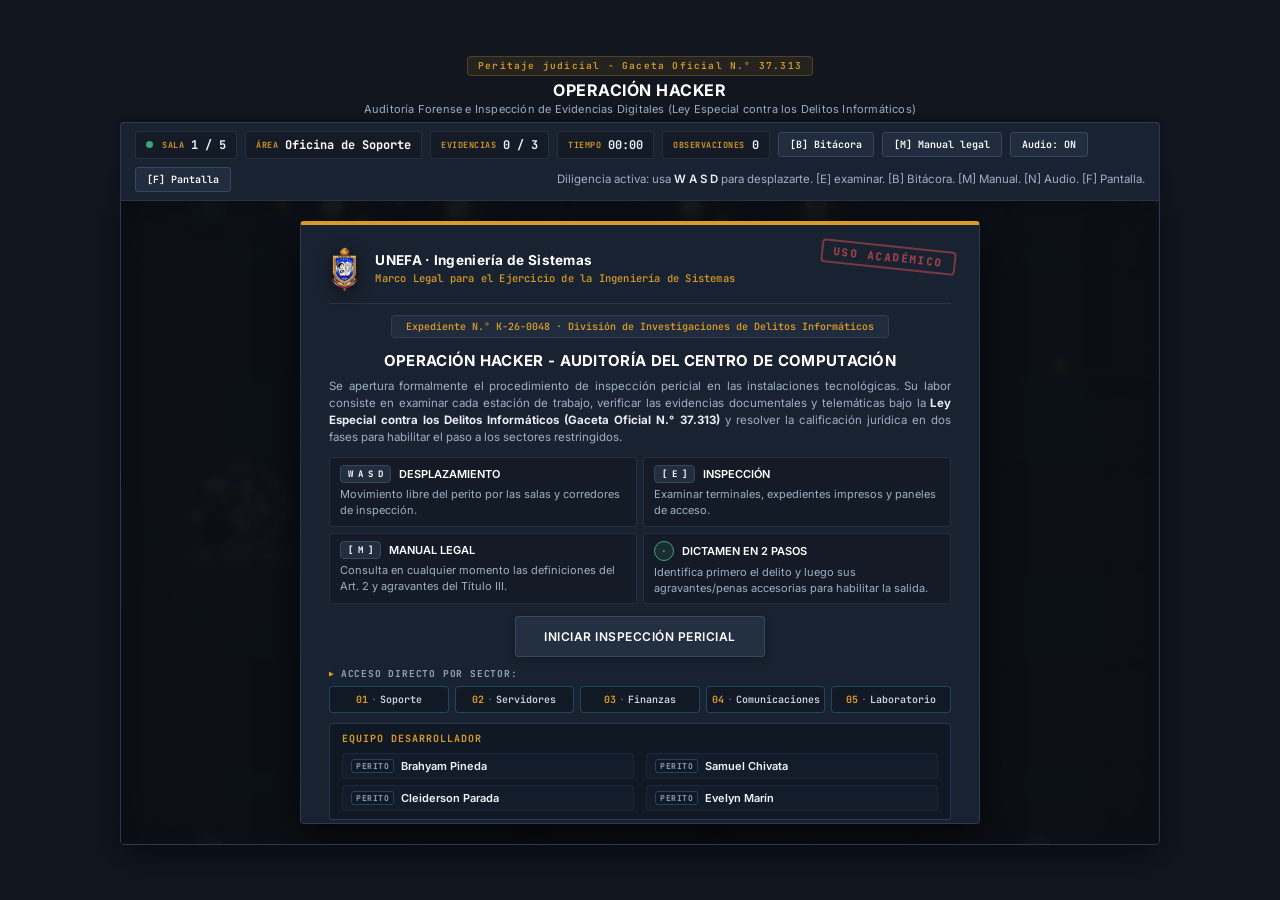
<file: index.html>
<!DOCTYPE html>
<html lang="es">

<head>
    <meta charset="UTF-8">
    <meta name="viewport" content="width=device-width, initial-scale=1.0">
    <title>OPERACIÓN HACKER — Peritaje Forense y Marco Legal (Gaceta N.° 37.313)</title>
        <link rel="icon" type="image/svg+xml" href="favicon.svg">
        <link rel="preconnect" href="https://fonts.googleapis.com">
    <link rel="preconnect" href="https://fonts.gstatic.com" crossorigin>
    <link
        href="https://fonts.googleapis.com/css2?family=Inter:wght@400;500;600;700&family=JetBrains+Mono:wght@400;500;600;700&display=swap"
        rel="stylesheet">
        <link rel="stylesheet" href="css/styles.css">
</head>

<body>

    <header>
        <div class="header-tag">Peritaje judicial - Gaceta Oficial N.° 37.313</div>
        <h1>OPERACIÓN HACKER</h1>
        <div class="subtitle">Auditoría Forense e Inspección de Evidencias Digitales (Ley Especial contra los Delitos
            Informáticos)</div>
    </header>

            <!-- juego y barra de estado -->
    <div id="status-bar">
        <div class="hud-item hud-room">
            <span class="hud-status-led" title="Diligencia en curso"></span>
            <span class="hud-label">SALA</span>
            <span class="hud-value" id="room-num">1 / 5</span>
        </div>
        <div class="hud-item hud-name">
            <span class="hud-label">ÁREA</span>
            <span class="hud-value" id="room-name-display">Oficina de Soporte</span>
        </div>
        <div class="hud-item hud-clues">
            <span class="hud-label">EVIDENCIAS</span>
            <span class="hud-value" id="clues-counter">0 / 3</span>
        </div>
        <div class="hud-item hud-timer">
            <span class="hud-label">TIEMPO</span>
            <span class="hud-value" id="timer-display">00:00</span>
        </div>
        <div class="hud-item hud-errors">
            <span class="hud-label">OBSERVACIONES</span>
            <span class="hud-value" id="errors-counter">0</span>
        </div>
        <button id="btn-notebook" class="hud-btn" type="button" title="Abrir Bitácora de Campo [B]">
            [B] Bitácora
        </button>
        <button id="btn-open-manual" class="hud-btn" type="button" title="Consultar Manual Legal [M]">
            [M] Manual legal
        </button>
        <button id="btn-audio" class="hud-btn" type="button" title="Alternar Audio [N]">
            <span id="audio-btn-label">Audio: ON</span>
        </button>
        <button id="btn-fullscreen" class="hud-btn" type="button" title="Alternar Pantalla Completa [F]">
            [F] Pantalla
        </button>
        <div class="hud-hint" id="interaction-hint">
            Diligencia activa: usa <b>W A S D</b> para desplazarte. [E] examinar. [B] Bitácora. [M] Manual. [N] Audio.
            [F] Pantalla.
        </div>
    </div>

        <div id="game-container">
                <canvas id="gameCanvas" width="840" height="520"></canvas>

                <div class="vignette-layer"></div>

                <div id="tactical-toast" role="status" aria-live="polite">
            <span class="toast-icon">§</span>
            <span id="toast-message">Expediente pericial - Gaceta Oficial N.° 37.313</span>
        </div>

                <div id="transition-overlay">
            <div class="transition-spinner"></div>
            <div class="transition-text" id="transition-status-text">Consignando dictamen pericial...</div>
            <div class="transition-sub">Preservando cadena de custodia digital</div>
        </div>

                <div id="room-transition-overlay" class="room-transition-overlay" style="display: none;">
            <div class="room-trans-content">
                <div class="room-trans-tag">Inspección técnica en curso - CICPC</div>
                <h2 id="room-trans-title" class="room-trans-title">Sala 1 - Oficina de Soporte</h2>
                <div class="room-trans-bar-wrap">
                    <div class="room-trans-bar"></div>
                </div>
                <div class="room-trans-sub" id="room-trans-sub">Preservando cadena de custodia digital (G.O. N.° 37.313)
                </div>
            </div>
        </div>

                        <!-- pantalla de inicio -->
        <div id="start-screen" class="screen-overlay">
            <div class="screen-card">
                <div class="academic-stamp">USO ACADÉMICO</div>

                                <div class="unefa-header">
                    <img src="assets/escudo-unefa.png" alt="Escudo UNEFA" class="unefa-logo">
                    <div class="unefa-info">
                        <div class="unefa-title">UNEFA · Ingeniería de Sistemas</div>
                        <div class="unefa-sub">Marco Legal para el Ejercicio de la Ingeniería de Sistemas</div>
                    </div>
                </div>

                <div class="card-header-badge">
                    <span>Expediente N.° K-26-0048 · División de Investigaciones de Delitos Informáticos</span>
                </div>
                <h2 class="screen-title">OPERACIÓN HACKER - AUDITORÍA DEL CENTRO DE COMPUTACIÓN</h2>
                <p class="screen-desc">
                    Se apertura formalmente el procedimiento de inspección pericial en las instalaciones tecnológicas.
                    Su labor consiste en examinar cada estación de trabajo, verificar las evidencias documentales y
                    telemáticas bajo la <b>Ley Especial contra los Delitos Informáticos (Gaceta Oficial N.° 37.313)</b>
                    y resolver la calificación jurídica en dos fases para habilitar el paso a los sectores restringidos.
                </p>
                <div class="instructions-grid">
                    <div class="instruction-item">
                        <div class="inst-header">
                            <span class="inst-key">W A S D</span>
                            <b>DESPLAZAMIENTO</b>
                        </div>
                        <p>Movimiento libre del perito por las salas y corredores de inspección.</p>
                    </div>
                    <div class="instruction-item">
                        <div class="inst-header">
                            <span class="inst-key">[ E ]</span>
                            <b>INSPECCIÓN</b>
                        </div>
                        <p>Examinar terminales, expedientes impresos y paneles de acceso.</p>
                    </div>
                    <div class="instruction-item">
                        <div class="inst-header">
                            <span class="inst-key">[ M ]</span>
                            <b>MANUAL LEGAL</b>
                        </div>
                        <p>Consulta en cualquier momento las definiciones del Art. 2 y agravantes del Título III.</p>
                    </div>
                    <div class="instruction-item">
                        <div class="inst-header">
                            <span class="inst-indicator verified">·</span>
                            <b>DICTAMEN EN 2 PASOS</b>
                        </div>
                        <p>Identifica primero el delito y luego sus agravantes/penas accesorias para habilitar la
                            salida.</p>
                    </div>
                </div>
                <button id="btn-start" class="cyber-btn" type="button">INICIAR INSPECCIÓN PERICIAL</button>

                <div class="sector-select-block">
                    <div class="sector-select-title">ACCESO DIRECTO POR SECTOR:</div>
                    <div class="sector-select-grid">
                        <button type="button" class="btn-sector-select" data-room="0" title="Sector 1: Oficina de Soporte">
                            <span class="sec-num">01</span><span class="sec-sep">·</span><span class="sec-name">Soporte</span>
                        </button>
                        <button type="button" class="btn-sector-select" data-room="1" title="Sector 2: Núcleo de Servidores">
                            <span class="sec-num">02</span><span class="sec-sep">·</span><span class="sec-name">Servidores</span>
                        </button>
                        <button type="button" class="btn-sector-select" data-room="2" title="Sector 3: Área Financiera">
                            <span class="sec-num">03</span><span class="sec-sep">·</span><span class="sec-name">Finanzas</span>
                        </button>
                        <button type="button" class="btn-sector-select" data-room="3" title="Sector 4: Central de Comunicaciones">
                            <span class="sec-num">04</span><span class="sec-sep">·</span><span class="sec-name">Comunicaciones</span>
                        </button>
                        <button type="button" class="btn-sector-select" data-room="4" title="Sector 5: Laboratorio de Software">
                            <span class="sec-num">05</span><span class="sec-sep">·</span><span class="sec-name">Laboratorio</span>
                        </button>
                    </div>
                </div>

                                <div class="team-credits">
                    <div class="team-credits-header">
                        <span class="team-title">EQUIPO DESARROLLADOR</span>
                    </div>
                    <div class="team-grid">
                        <div class="team-member">
                            <span class="team-badge">PERITO</span>
                            <span class="team-name">Brahyam Pineda</span>
                        </div>
                        <div class="team-member">
                            <span class="team-badge">PERITO</span>
                            <span class="team-name">Samuel Chivata</span>
                        </div>
                        <div class="team-member">
                            <span class="team-badge">PERITO</span>
                            <span class="team-name">Cleiderson Parada</span>
                        </div>
                        <div class="team-member">
                            <span class="team-badge">PERITO</span>
                            <span class="team-name">Evelyn Marín</span>
                        </div>
                    </div>
                </div>

                <div class="screen-footer-note">
                    Simulador educativo con fines estrictamente académicos. Referencia institucional inspirada en la
                    División de Investigaciones de Delitos Informáticos del CICPC.
                </div>
            </div>
        </div>

                        <!-- pantalla final y dictamen -->
        <div id="victory-screen" class="screen-overlay" style="display: none;">
            <div class="screen-card victory report-card">
                                <div class="print-official-header">
                    <img src="assets/escudo-unefa.png" alt="Escudo UNEFA" class="print-unefa-logo">
                    <div class="print-header-text">
                        <div class="print-inst-top">REPÚBLICA BOLIVARIANA DE VENEZUELA</div>
                        <div class="print-inst-unefa">UNIVERSIDAD NACIONAL EXPERIMENTAL POLITÉCNICA DE LA FUERZA ARMADA
                            NACIONAL</div>
                        <div class="print-inst-sub">UNEFA · DEPARTAMENTO DE INGENIERÍA DE SISTEMAS · CÁTEDRA DE MARCO
                            LEGAL</div>
                        <div class="print-main-title">OPERACIÓN HACKER — DICTAMEN PERICIAL FORENSE</div>
                        <div class="print-law-sub">Ley Especial contra los Delitos Informáticos (Gaceta Oficial N.°
                            37.313)</div>
                    </div>
                </div>

                <div class="card-header-badge success screen-only">
                    <span>Dictamen emitido - Informe pericial consolidado</span>
                </div>
                <h2 class="screen-title screen-only">OPERACIÓN HACKER — DICTAMEN PERICIAL FORENSE</h2>
                <p class="screen-desc">
                    Informe consolidado listo para remisión al Ministerio Público (Ley Especial contra los Delitos
                    Informáticos, G.O. N.° 37.313). Se ha culminado la totalidad de las 5 secciones periciales, logrando
                    tipificar con rigor legal las infracciones y determinando las sanciones principales, accesorias e
                    indemnizaciones civiles correspondientes.
                </p>

                                <div class="report-meta-bar">
                    <div class="report-meta-item">
                        <span class="report-meta-label">EXPEDIENTE:</span>
                        <span class="report-meta-val">K-26-0048</span>
                    </div>
                    <div class="report-meta-item">
                        <span class="report-meta-label">FECHA DE EMISIÓN:</span>
                        <span class="report-meta-val" id="victory-date">--/--/----</span>
                    </div>
                    <div class="report-meta-item">
                        <span class="report-meta-label">DIVISIÓN:</span>
                        <span class="report-meta-val">INVESTIGACIONES DE DELITOS INFORMÁTICOS</span>
                    </div>
                </div>

                                <div class="metrics-row">
                    <div class="metric-box">
                        <span class="metric-label">TIEMPO TOTAL</span>
                        <span class="metric-val" id="victory-time">00:00</span>
                    </div>
                    <div class="metric-box">
                        <span class="metric-label">EVIDENCIAS ANALIZADAS</span>
                        <span class="metric-val" id="victory-clues">0 / 0</span>
                    </div>
                    <div class="metric-box">
                        <span class="metric-label">OBSERVACIONES FISCALES</span>
                        <span class="metric-val" id="victory-errors">0</span>
                    </div>
                </div>

                                <div id="victory-table-container" class="table-scroll-container"></div>

                                <div class="victory-team-block">
                    <div class="victory-team-header">
                        <span class="team-title">EQUIPO PERICIAL DESARROLLADOR - INGENIERÍA DE SISTEMAS</span>
                    </div>
                    <div class="victory-team-grid">
                        <div class="victory-team-member">
                            <span class="team-badge">PERITO</span>
                            <span class="team-name">Brahyam Pineda</span>
                        </div>
                        <div class="victory-team-member">
                            <span class="team-badge">PERITO</span>
                            <span class="team-name">Samuel Chivata</span>
                        </div>
                        <div class="victory-team-member">
                            <span class="team-badge">PERITO</span>
                            <span class="team-name">Cleiderson Parada</span>
                        </div>
                        <div class="victory-team-member">
                            <span class="team-badge">PERITO</span>
                            <span class="team-name">Evelyn Marín</span>
                        </div>
                    </div>
                </div>

                                <div class="print-signatures-block">
                    <div class="print-sig-col">
                        <div class="sig-line"></div>
                        <div class="sig-title">Perito Instructor Responsable</div>
                        <div class="sig-sub">División de Investigaciones de Delitos Informáticos</div>
                    </div>
                    <div class="print-sig-col">
                        <div class="sig-line"></div>
                        <div class="sig-title">Fiscalía del Ministerio Público</div>
                        <div class="sig-sub">Recepción y Homologación Judicial</div>
                    </div>
                </div>

                <div class="victory-buttons-row">
                    <button id="btn-print-report" class="cyber-btn btn-print" type="button"
                        title="Imprimir o guardar como documento PDF">
                        IMPRIMIR O GUARDAR DICTAMEN (PDF)
                    </button>
                    <button id="btn-restart" class="cyber-btn" type="button">REINICIAR AUDITORÍA</button>
                </div>
            </div>
        </div>

                        <!-- modales del juego -->
        <div id="terminal-modal" role="dialog" aria-modal="true" aria-labelledby="q-title">
            <div class="modal-header">
                <div class="terminal-header-top">
                    <div id="terminal-step-badge" class="step-badge step-1">PASO 1 DE 2: TIPIFICACIÓN DEL DELITO</div>
                    <button id="btn-terminal-notebook" class="terminal-header-btn" type="button"
                        title="Consultar Bitácora de Campo [B]">
                        [B] Consultar Bitácora
                    </button>
                </div>
                <h2 id="q-title">Control pericial - Dictamen requerido</h2>
                <p id="q-summary" class="terminal-summary"></p>
            </div>
            <div id="terminal-error"></div>
            <p id="q-text"></p>
            <div id="q-options"></div>
            <div id="terminal-verdict" style="display: none;"></div>

                        <div id="terminal-stamp" class="terminal-stamp-wrapper" style="display: none;">
                <div class="terminal-stamp">
                    <div class="stamp-inner">
                        <span class="stamp-text">CALIFICACIÓN VALIDADA</span>
                        <span class="stamp-sub">Ministerio Público - CICPC</span>
                    </div>
                </div>
            </div>

                        <div id="terminal-keypad" style="display: none;">
                <div class="keypad-status-banner">
                    <span class="keypad-status-icon">·</span>
                    <span>Calificación jurídica validada y guardada. Ingrese el código numérico del panel de
                        salida.</span>
                </div>
                <div class="keypad-instruction">
                    El paso a la siguiente sección se encuentra retenido por una cerradura técnica de anulación. Ingrese
                    la clave de 4 dígitos o consulte la Bitácora [B]:
                </div>
                <div class="keypad-display-wrapper">
                    <div class="keypad-display" id="keypad-display">
                        <span class="keypad-digit" id="digit-0">—</span>
                        <span class="keypad-digit" id="digit-1">—</span>
                        <span class="keypad-digit" id="digit-2">—</span>
                        <span class="keypad-digit" id="digit-3">—</span>
                    </div>
                </div>
                <div id="keypad-feedback" class="keypad-feedback"></div>
                <div class="keypad-grid">
                    <button class="keypad-btn" type="button" data-val="1">1</button>
                    <button class="keypad-btn" type="button" data-val="2">2</button>
                    <button class="keypad-btn" type="button" data-val="3">3</button>
                    <button class="keypad-btn" type="button" data-val="4">4</button>
                    <button class="keypad-btn" type="button" data-val="5">5</button>
                    <button class="keypad-btn" type="button" data-val="6">6</button>
                    <button class="keypad-btn" type="button" data-val="7">7</button>
                    <button class="keypad-btn" type="button" data-val="8">8</button>
                    <button class="keypad-btn" type="button" data-val="9">9</button>
                    <button class="keypad-btn btn-action btn-clear" type="button" data-action="backspace"
                        title="Borrar último dígito">Borrar</button>
                    <button class="keypad-btn" type="button" data-val="0">0</button>
                    <button class="keypad-btn btn-action btn-submit" type="button" data-action="enter"
                        title="Validar código">Validar</button>
                </div>
                <div class="keypad-actions-row">
                    <button id="btn-close-keypad-search" class="cyber-btn-secondary" type="button">
                        Cerrar y buscar código
                    </button>
                    <button id="btn-keypad-notebook" class="cyber-btn-secondary" type="button">
                        Consultar Bitácora [B]
                    </button>
                </div>
            </div>
        </div>

                <div id="notebook-modal" role="dialog" aria-modal="true" aria-labelledby="notebook-title"
            style="display: none;">
            <div class="notebook-header">
                <div class="notebook-title-group">
                    <span class="modal-badge-info">Registro de campo - CICPC</span>
                    <h2 id="notebook-title">Bitácora de evidencias - Sala actual</h2>
                    <div id="notebook-room-info" class="notebook-room-subtitle">Sala 1: Oficina de Soporte</div>
                </div>
                <button id="close-notebook" class="modal-close-icon" type="button"
                    title="Cerrar Bitácora [B / Escape]">&times;</button>
            </div>
            <div class="notebook-instructions">
                <span>Registros y notas inspeccionadas en este sector. Clasifica los elementos para fundamentar tu
                    dictamen:</span>
            </div>
            <div id="notebook-list" class="notebook-items-container"></div>
            <div class="notebook-footer">
                <button id="btn-close-notebook-footer" class="cyber-btn" type="button">VOLVER A LA INSPECCIÓN
                    [B]</button>
            </div>
        </div>

                <div id="clue-modal" role="dialog" aria-modal="true" aria-labelledby="clue-title" class="clue-document">
                        <div class="gaceta-masthead">
                <h1 class="gaceta-main-title">GACETA OFICIAL</h1>
                <div class="gaceta-sub-republica">DE LA REPÚBLICA BOLIVARIANA DE VENEZUELA</div>
                <div class="gaceta-double-rule"></div>
                <div class="gaceta-meta-bar">
                    <span>AÑO CXXIX — MES I</span>
                    <span>Caracas, martes 30 de octubre de 2001</span>
                    <span>Número 37.313</span>
                </div>
                <div class="gaceta-single-rule"></div>
                <div class="gaceta-law-title">Ley N° 48 · Ley Especial contra los Delitos Informáticos</div>
            </div>

                        <div class="workstation-titlebar">
                <div class="os-window-dots">
                    <span class="dot close"></span>
                    <span class="dot min"></span>
                    <span class="dot max"></span>
                </div>
                <div class="os-window-title">Módulo de análisis forense - CICPC - Evidencia digital</div>
                <div class="os-badge-secure">Evidencia digital - Solo lectura</div>
            </div>

                        <div class="clue-body-wrap">
                <div class="modal-header">
                    <span class="modal-badge-info" id="clue-badge-label">Registro inspeccionado</span>
                    <h2 id="clue-title">DOCUMENTO DE INSPECCIÓN</h2>
                </div>
                <p id="clue-text"></p>
            </div>
            <button id="close-clue" class="close-btn" type="button">CERRAR Y CONTINUAR INSPECCIÓN [E / Esc]</button>
        </div>

        <!-- acta de entrevista testimonial -->
        <div id="interview-modal" role="dialog" aria-modal="true" aria-labelledby="interview-name" style="display: none;">
            <div class="interview-header">
                <div class="interview-badge">Acta de entrevista</div>
                <div class="interview-person-info">
                    <h2 id="interview-name" class="interview-name">Funcionario</h2>
                    <span id="interview-role" class="interview-role">Cargo</span>
                </div>
                <button id="close-interview" class="modal-close-icon" type="button" title="Cerrar entrevista [E / Escape]">&times;</button>
            </div>
            <div class="interview-statement-box">
                <div class="statement-label">DECLARACIÓN REGISTRADA:</div>
                <p id="interview-response-text" class="statement-text"></p>
            </div>
            <div class="interview-questions-section">
                <div class="questions-section-label">LÍNEAS DE INTERROGATORIO PERICIAL:</div>
                <div id="interview-questions-list" class="interview-questions-list"></div>
            </div>
            <div class="interview-footer">
                <button id="btn-close-interview-footer" class="cyber-btn" type="button">CONCLUIR Y VOLVER A LA INSPECCIÓN [E]</button>
            </div>
        </div>

                <div id="manual-modal" role="dialog" aria-modal="true" aria-labelledby="manual-title">
            <div class="manual-modal-header">
                <div class="manual-title-group">
                    <span class="modal-badge-info">Consulta normativa</span>
                    <h2 id="manual-title">Manual legal - Gaceta Oficial N.° 37.313</h2>
                </div>
                <button id="close-manual" class="modal-close-icon" type="button"
                    title="Cerrar Manual [Escape]">&times;</button>
            </div>
            <div class="manual-controls">
                <div class="manual-tabs">
                    <button id="tab-defs" class="manual-tab active" type="button">DEFINICIONES (ART. 2)</button>
                    <button id="tab-rules" class="manual-tab" type="button">AGRAVANTES Y SANCIONES (TÍTULO III)</button>
                </div>
                <input id="manual-search" class="manual-search-input" type="text"
                    placeholder="Buscar concepto o artículo legal...">
            </div>
            <div id="manual-content" class="manual-content-body"></div>
        </div>
    </div>

        <script src="js/data/rooms.js" defer></script>
    <script src="js/data/puzzles.js" defer></script>
        <!-- scripts del juego -->
    <script src="js/data/glossary.js" defer></script>
    <script src="js/engine/audio.js" defer></script>
    <script src="js/engine/state.js" defer></script>
    <script src="js/engine/textures.js" defer></script>
    <script src="js/engine/renderer.js" defer></script>
    <script src="js/main.js" defer></script>
</body>

</html>
</file>
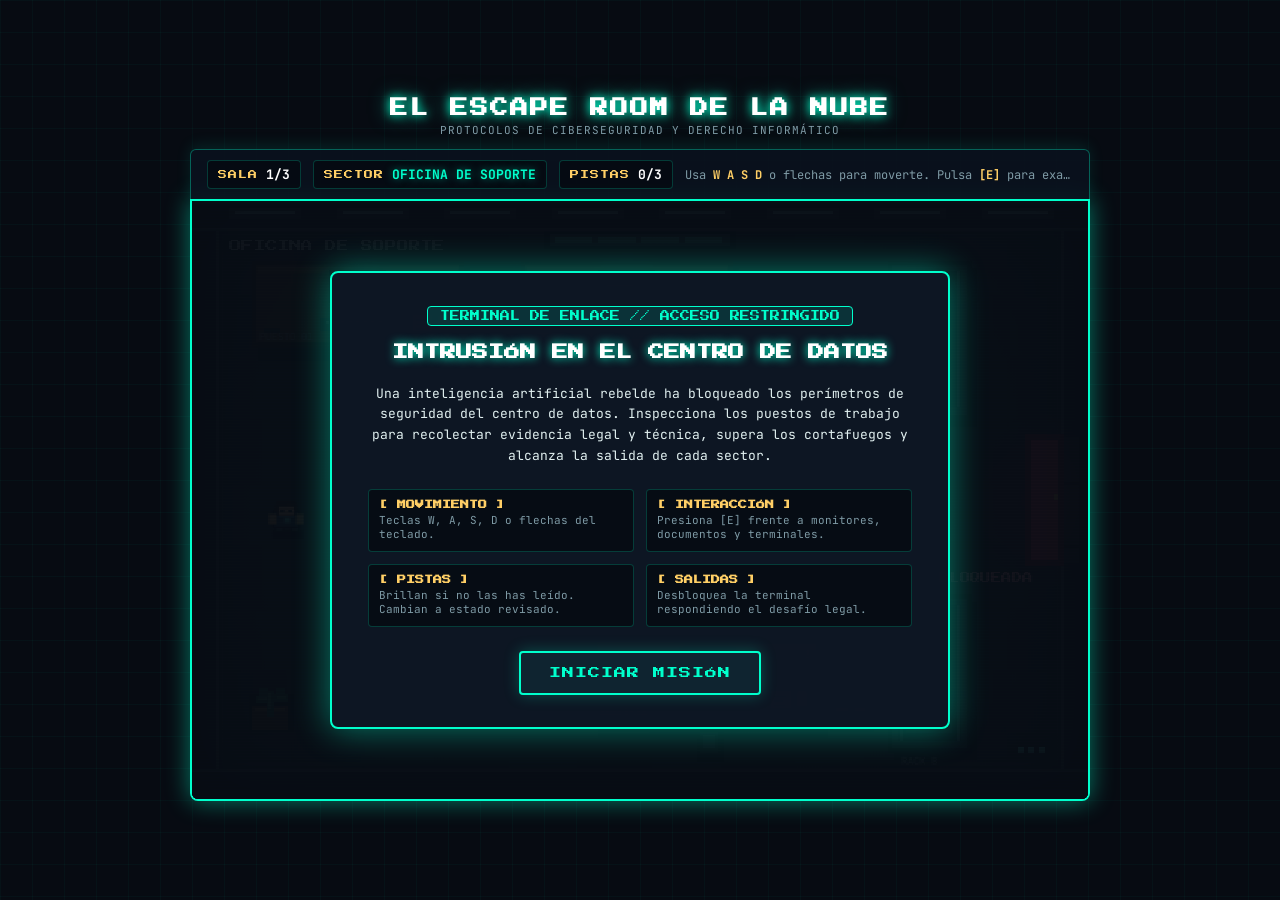
<file: escape_room_2.html>
<!DOCTYPE html>
<html lang="es">
<head>
    <meta charset="UTF-8">
    <meta name="viewport" content="width=device-width, initial-scale=1.0">
    <title>El Escape Room de la Nube</title>
    <!-- Google Fonts: Press Start 2P para encabezados y JetBrains Mono para textos y modales -->
    <link rel="preconnect" href="https://fonts.googleapis.com">
    <link rel="preconnect" href="https://fonts.gstatic.com" crossorigin>
    <link href="https://fonts.googleapis.com/css2?family=JetBrains+Mono:wght@400;600;700&family=Press+Start+2P&display=swap" rel="stylesheet">
    <link rel="stylesheet" href="escape_room.css">
</head>
<body>

    <header>
        <h1>EL ESCAPE ROOM DE LA NUBE</h1>
        <div class="subtitle">PROTOCOLOS DE CIBERSEGURIDAD Y DERECHO INFORMÁTICO</div>
    </header>

    <!-- HUD Superior Limpio -->
    <div id="status-bar">
        <div class="hud-item hud-room">
            <span class="hud-label">SALA</span>
            <span class="hud-value"><span id="room-num">1</span>/3</span>
        </div>
        <div class="hud-item hud-name">
            <span class="hud-label">SECTOR</span>
            <span class="hud-value" id="room-name-display">OFICINA DE SOPORTE</span>
        </div>
        <div class="hud-item hud-clues">
            <span class="hud-label">PISTAS</span>
            <span class="hud-value" id="clues-counter">0/3</span>
        </div>
        <div class="hud-hint" id="interaction-hint">
            Usa <b>W A S D</b> o flechas para moverte. Pulsa <b>[E]</b> para examinar.
        </div>
    </div>

    <!-- Contenedor Principal del Juego -->
    <div id="game-container">
        <!-- Canvas de Juego con renderizado pixelado escalado -->
        <canvas id="gameCanvas" width="600" height="400"></canvas>

        <!-- Capas de efectos retro CRT: Scanlines y Viñeta -->
        <div class="scanlines-layer"></div>
        <div class="vignette-layer"></div>

        <!-- Notificación táctica flotante -->
        <div id="tactical-toast">
            <span class="toast-icon">⚡</span>
            <span id="toast-message">SISTEMA EN LÍNEA</span>
        </div>

        <!-- Pantalla de Transición Fade entre salas -->
        <div id="transition-overlay">
            <div class="transition-text" id="transition-status-text">DESBLOQUEANDO SECTOR...</div>
        </div>

        <!-- Pantalla de Inicio -->
        <div id="start-screen" class="screen-overlay">
            <div class="screen-card">
                <span class="screen-badge">TERMINAL DE ENLACE // ACCESO RESTRINGIDO</span>
                <h2 class="screen-title">INTRUSIÓN EN EL CENTRO DE DATOS</h2>
                <p class="screen-desc">
                    Una inteligencia artificial rebelde ha bloqueado los perímetros de seguridad del centro de datos. 
                    Inspecciona los puestos de trabajo para recolectar evidencia legal y técnica, supera los cortafuegos 
                    y alcanza la salida de cada sector.
                </p>
                <div class="instructions-grid">
                    <div class="instruction-item">
                        <b>[ MOVIMIENTO ]</b>
                        Teclas W, A, S, D o flechas del teclado.
                    </div>
                    <div class="instruction-item">
                        <b>[ INTERACCIÓN ]</b>
                        Presiona [E] frente a monitores, documentos y terminales.
                    </div>
                    <div class="instruction-item">
                        <b>[ PISTAS ]</b>
                        Brillan si no las has leído. Cambian a estado revisado.
                    </div>
                    <div class="instruction-item">
                        <b>[ SALIDAS ]</b>
                        Desbloquea la terminal respondiendo el desafío legal.
                    </div>
                </div>
                <button id="btn-start" class="cyber-btn" type="button">INICIAR MISIÓN</button>
            </div>
        </div>

        <!-- Pantalla de Victoria -->
        <div id="victory-screen" class="screen-overlay" style="display: none;">
            <div class="screen-card victory">
                <span class="screen-badge">AUTORIZACIÓN ROOT CONCEDIDA</span>
                <h2 class="screen-title">¡MISIÓN CUMPLIDA!</h2>
                <p class="screen-desc">
                    Has aplicado rigurosamente los principios del derecho informático y la ciberseguridad: 
                    neutralizaste las cláusulas abusivas, identificaste los vectores de suplantación de identidad 
                    (phishing) y validaste la firma electrónica de raíz.
                </p>
                <div class="instructions-grid">
                    <div class="instruction-item">
                        <b>[ IA CENTRAL ]</b>
                        Neutralizada con éxito.
                    </div>
                    <div class="instruction-item">
                        <b>[ PROTOCOLOS ]</b>
                        100% de cumplimiento normativo.
                    </div>
                </div>
                <button id="btn-restart" class="cyber-btn" type="button">REINICIAR MISIÓN</button>
            </div>
        </div>

        <!-- Modal de Terminal / Puzle legal -->
        <div id="terminal-modal" role="dialog" aria-modal="true" aria-labelledby="q-title">
            <h2 id="q-title">TERMINAL BLOQUEADA</h2>
            <div id="terminal-error"></div>
            <p id="q-text"></p>
            <div id="q-options"></div>
        </div>

        <!-- Modal de Pista Encontrada -->
        <div id="clue-modal" role="dialog" aria-modal="true" aria-labelledby="clue-title">
            <h2 id="clue-title">PISTA ENCONTRADA</h2>
            <p id="clue-text"></p>
            <button id="close-clue" class="close-btn" type="button">CERRAR Y CONTINUAR</button>
        </div>
    </div>

<script>
    const canvas = document.getElementById("gameCanvas");
    const ctx = canvas.getContext("2d");

    // Estado del juego
    let currentRoom = 1;
    let isPaused = true; // Inicia pausado mientras está la pantalla de inicio
    let isTransitioning = false;
    let readClues = new Set(); // Registro de pistas leídas: "sala_indice"

    // Jugador (Analista)
    let player = {
        x: 50,
        y: 200,
        size: 26,
        speed: 3,
        color: "#00ffcc"
    };

    // Variables de ciclo de caminata y movimiento
    let isMoving = false;
    let walkTimer = 0;

    // Puerta / Terminal interactiva de cada sala
    let door = {
        x: 560,
        y: 158,
        width: 24,
        height: 84,
        locked: true,
        color: "#ff0055"
    };

    // Nombres de las salas
    const roomNames = {
        1: "OFICINA DE SOPORTE",
        2: "CENTRO DE OPERACIONES",
        3: "NÚCLEO DE SERVIDORES"
    };

    // Preguntas / Puzles legales por sala (contenido original intacto)
    const puzzles = {
        1: {
            title: "Sala 1: Contrato de Software con Cláusula Abusiva",
            text: "El sistema bloquea la salida con un contrato de licencia que estipula: 'La empresa desarrolladora se exime de cualquier responsabilidad por fallos graves y el usuario renuncia a toda jurisdicción legal'. ¿Qué principio jurídico vulnera esta cláusula principal?",
            options: [
                { text: "A) Cláusula abusiva / Irrenunciabilidad de derechos básicos del consumidor.", correct: true },
                { text: "B) Derecho a la libre competencia de mercado.", correct: false },
                { text: "C) Ley de propiedad intelectual de código fuente.", correct: false }
            ]
        },
        2: {
            title: "Sala 2: Captura de Pantalla de Phishing",
            text: "Una terminal muestra un correo sospechoso que imita a la administración del servidor pidiendo credenciales urgentes bajo amenaza de borrar datos. ¿Qué elemento técnico/legal define principalmente que se trata de un ataque de Phishing?",
            options: [
                { text: "A) Uso de una firma electrónica avanzada legítima.", correct: false },
                { text: "B) Suplantación de identidad (spoofing) con fines de estafa y robo de credenciales.", correct: true },
                { text: "C) Auditoría de ciberseguridad autorizada por la ley.", correct: false }
            ]
        },
        3: {
            title: "Sala 3: Validez de Firma Electrónica",
            text: "Para apagar la IA central y escapar, debes autorizar el comando raíz. ¿Qué requisito es INDISPENSABLE para que una firma electrónica sea legalmente válida y desbloquee el núcleo?",
            options: [
                { text: "A) Estar vinculada al firmante de manera única y bajo su control exclusivo mediante un certificado válido.", correct: true },
                { text: "B) Estar impresa en papel físico con tinta azul.", correct: false },
                { text: "C) Ser aprobada por la IA central del datacenter.", correct: false }
            ]
        }
    };

    // Diseños de las salas (contenido original intacto)
    const roomLayouts = {
        1: {
            desks: [
                {
                    x: 40, y: 40, width: 142, label: "PUESTO 01",
                    clueType: "computer",
                    clue: "La licencia intenta eximir al proveedor incluso por fallos graves. Revisa si un contrato puede quitar al consumidor derechos básicos o imponer una cláusula abusiva."
                },
                {
                    x: 220, y: 40, width: 142, label: "PUESTO 02",
                    clueType: "document",
                    clue: "Nota legal: renunciar anticipadamente a derechos del consumidor no vuelve válida una condición injusta. La pista trata de protección al consumidor, no de competencia ni de autoría del código."
                },
                {
                    x: 268, y: 292, width: 154, label: "ANALISTA",
                    clueType: "computer",
                    clue: "El punto sospechoso es que la empresa se libera de responsabilidad y obliga al usuario a renunciar a protecciones legales. Busca el principio que impide ese desequilibrio."
                }
            ],
            racks: [
                { x: 466, y: 40, label: "RACK A" },
                { x: 466, y: 263, label: "RACK B" }
            ],
            plants: [{ x: 35, y: 326 }, { x: 424, y: 326 }]
        },
        2: {
            desks: [
                {
                    x: 37, y: 40, width: 170, label: "SEGURIDAD",
                    clueType: "computer",
                    clue: "El correo exige credenciales con urgencia. Compara el remitente real con la identidad que afirma tener: la suplantación con intención de robar claves es la pista principal."
                },
                {
                    x: 233, y: 40, width: 170, label: "MONITOREO",
                    clueType: "document",
                    clue: "Informe: un simulacro autorizado no suplanta a otra persona para robar contraseñas. Una falsa identidad, urgencia y solicitud de claves apuntan al phishing."
                },
                {
                    x: 37, y: 292, width: 170, label: "INCIDENTES",
                    clueType: "document",
                    clue: "La amenaza de borrar datos busca que la víctima actúe sin comprobar el mensaje. Investiga el enlace y quién lo envió antes de compartir credenciales."
                },
                {
                    x: 233, y: 292, width: 170, label: "ANÁLISIS",
                    clueType: "computer",
                    clue: "La pista no es una auditoría legal: el mensaje se hace pasar por administración y busca obtener acceso mediante las credenciales."
                }
            ],
            racks: [
                { x: 454, y: 40, label: "NODO 01" },
                { x: 454, y: 263, label: "NODO 02" }
            ],
            plants: []
        },
        3: {
            desks: [
                {
                    x: 340, y: 40, width: 168, label: "CONSOLA",
                    clueType: "computer",
                    clue: "Una firma electrónica puede ser válida sin papel. Verifica que quede vinculada al firmante, que este conserve el control y que el certificado sea válido."
                },
                {
                    x: 340, y: 292, width: 168, label: "CONTROL",
                    clueType: "document",
                    clue: "Lista de verificación: identidad vinculada de forma única, control del firmante y certificado válido. La tinta azul o la aprobación de la IA no sustituyen esos requisitos."
                }
            ],
            racks: [
                { x: 38, y: 39, label: "CORE 01" },
                { x: 109, y: 39, label: "CORE 02" },
                { x: 180, y: 39, label: "CORE 03" },
                { x: 38, y: 263, label: "CORE 04" },
                { x: 109, y: 263, label: "CORE 05" },
                { x: 180, y: 263, label: "CORE 06" }
            ],
            plants: []
        }
    };

    // Controles de teclado
    let keys = {};
    let activeInteraction = null;

    window.addEventListener("keydown", (e) => {
        const key = e.key.toLowerCase();
        if (key.startsWith("arrow")) e.preventDefault();
        if (key === "e" && !keys[key] && !isPaused && !isTransitioning) {
            const target = findNearestInteraction();
            if (target) interactWithObject(target);
        }
        keys[key] = true;
    });

    window.addEventListener("keyup", (e) => { 
        keys[e.key.toLowerCase()] = false; 
    });

    document.getElementById("close-clue").addEventListener("click", closeClue);

    document.getElementById("btn-start").addEventListener("click", () => {
        document.getElementById("start-screen").style.display = "none";
        isPaused = false;
        updateHUD();
        showTacticalToast("CONEXIÓN ESTABLECIDA // SECTOR 1");
    });

    document.getElementById("btn-restart").addEventListener("click", restartMission);

    // Sistema de notificaciones tácticas tipo toast
    let toastTimeout = null;
    function showTacticalToast(msg) {
        const toast = document.getElementById("tactical-toast");
        const msgEl = document.getElementById("toast-message");
        msgEl.innerText = msg;
        toast.classList.add("visible");
        clearTimeout(toastTimeout);
        toastTimeout = setTimeout(() => {
            toast.classList.remove("visible");
        }, 3200);
    }

    // Actualización del HUD superior
    function updateHUD() {
        document.getElementById("room-num").innerText = currentRoom;
        document.getElementById("room-name-display").innerText = roomNames[currentRoom];
        
        const totalClues = roomLayouts[currentRoom].desks.length;
        let count = 0;
        for (let i = 0; i < totalClues; i++) {
            if (readClues.has(`${currentRoom}_${i}`)) count++;
        }
        document.getElementById("clues-counter").innerText = `${count}/${totalClues}`;
    }

    // Lógica de colisiones y obstáculos (exacta al original)
    function getRoomObstacles() {
        const layout = roomLayouts[currentRoom];
        const obstacles = [];

        layout.desks.forEach((desk) => {
            obstacles.push({ x: desk.x, y: desk.y, width: desk.width, height: 58 });
            obstacles.push({
                x: desk.x + Math.floor(desk.width / 2) - 9,
                y: desk.y + 61,
                width: 20,
                height: 22
            });
        });
        layout.racks.forEach((rack) => {
            obstacles.push({ x: rack.x, y: rack.y, width: 56, height: 106 });
        });
        layout.plants.forEach((plant) => {
            obstacles.push({ x: plant.x + 5, y: plant.y, width: 24, height: 28 });
        });
        if (door.locked) {
            obstacles.push({ x: door.x, y: door.y, width: door.width, height: door.height });
        }
        return obstacles;
    }

    // Objetos interactivos
    function getRoomInteractables() {
        const items = roomLayouts[currentRoom].desks.map((desk, idx) => {
            if (desk.clueType === "document") {
                return {
                    kind: "clue",
                    index: idx,
                    title: "Documento: " + desk.label,
                    text: desk.clue,
                    x: desk.x + desk.width - 33,
                    y: desk.y + 35,
                    width: 14,
                    height: 13,
                    range: 54
                };
            }
            return {
                kind: "clue",
                index: idx,
                title: "Computadora: " + desk.label,
                text: desk.clue,
                x: desk.x + Math.floor(desk.width / 2) - 25,
                y: desk.y + 35,
                width: 50,
                height: 14,
                range: 54
            };
        });

        if (door.locked) {
            items.push({
                kind: "puzzle",
                title: "Terminal de salida",
                x: door.x,
                y: door.y,
                width: door.width,
                height: door.height,
                range: 20
            });
        }
        return items;
    }

    function distanceToInteractable(item) {
        const centerX = player.x + player.size / 2;
        const centerY = player.y + player.size / 2;
        const nearestX = Math.max(item.x, Math.min(centerX, item.x + item.width));
        const nearestY = Math.max(item.y, Math.min(centerY, item.y + item.height));
        return Math.hypot(centerX - nearestX, centerY - nearestY);
    }

    function findNearestInteraction() {
        let nearest = null;
        let nearestDistance = Infinity;

        getRoomInteractables().forEach((item) => {
            const distance = distanceToInteractable(item);
            if (distance <= item.range && distance < nearestDistance) {
                nearest = item;
                nearestDistance = distance;
            }
        });
        return nearest;
    }

    function overlapsObstacle(x, y, obstacle) {
        return x < obstacle.x + obstacle.width &&
            x + player.size > obstacle.x &&
            y < obstacle.y + obstacle.height &&
            y + player.size > obstacle.y;
    }

    function canMoveTo(x, y) {
        if (x < 20 || x > canvas.width - 20 - player.size ||
            y < 20 || y > canvas.height - 20 - player.size) {
            return false;
        }
        return !getRoomObstacles().some((obstacle) => overlapsObstacle(x, y, obstacle));
    }

    function updateInteractionHint() {
        const hint = document.getElementById("interaction-hint");
        hint.innerHTML = activeInteraction
            ? `Pulsa <b>[E]</b> para interactuar con: <span style="color:#00ffcc">${activeInteraction.title}</span>`
            : `Usa <b>W A S D</b> o flechas para moverte. Pulsa <b>[E]</b> para examinar.`;
    }

    function update() {
        if (isPaused || isTransitioning) return;

        let moveX = 0;
        let moveY = 0;
        if (keys["w"] || keys["arrowup"]) moveY -= player.speed;
        if (keys["s"] || keys["arrowdown"]) moveY += player.speed;
        if (keys["a"] || keys["arrowleft"]) moveX -= player.speed;
        if (keys["d"] || keys["arrowright"]) moveX += player.speed;

        let moved = false;
        if (moveX !== 0 && canMoveTo(player.x + moveX, player.y)) {
            player.x += moveX;
            moved = true;
        }
        if (moveY !== 0 && canMoveTo(player.x, player.y + moveY)) {
            player.y += moveY;
            moved = true;
        }

        if (moved) {
            isMoving = true;
            walkTimer += 0.22;
        } else {
            isMoving = false;
        }

        // Si la puerta está abierta, cruzarla activa la transición hacia la siguiente sala
        if (!door.locked && !isTransitioning) {
            if (player.x + player.size >= door.x &&
                player.y + player.size >= door.y &&
                player.y <= door.y + door.height + 6) {
                triggerRoomTransition();
                return;
            }
        }

        activeInteraction = findNearestInteraction();
        updateInteractionHint();
    }

    // Transición suave entre salas con efecto fade
    function triggerRoomTransition() {
        isTransitioning = true;
        isPaused = true;
        const overlay = document.getElementById("transition-overlay");
        const statusText = document.getElementById("transition-status-text");

        if (currentRoom < 3) {
            statusText.innerText = "ACCEDIENDO AL SIGUIENTE SECTOR...";
            overlay.classList.add("active");
            
            setTimeout(() => {
                currentRoom++;
                player.x = 50;
                player.y = 200;
                door.locked = true;
                door.color = "#ff0055";
                updateHUD();

                setTimeout(() => {
                    overlay.classList.remove("active");
                    isTransitioning = false;
                    isPaused = false;
                    showTacticalToast("SECTOR " + currentRoom + ": " + roomNames[currentRoom]);
                }, 350);
            }, 550);
        } else {
            statusText.innerText = "DESCONECTANDO IA CENTRAL...";
            overlay.classList.add("active");

            setTimeout(() => {
                overlay.classList.remove("active");
                document.getElementById("victory-screen").style.display = "flex";
                isTransitioning = false;
            }, 650);
        }
    }

    // Reinicio sin recargar la página
    function restartMission() {
        document.getElementById("victory-screen").style.display = "none";
        currentRoom = 1;
        readClues.clear();
        player.x = 50;
        player.y = 200;
        door.locked = true;
        door.color = "#ff0055";
        isPaused = false;
        isTransitioning = false;
        updateHUD();
        showTacticalToast("MISIÓN REINICIADA // SECTOR 1");
    }

    // Renderizado de Escritorios con iluminación y progreso visual
    function drawDesk(x, y, width, label, index) {
        const now = Date.now();
        const clueKey = `${currentRoom}_${index}`;
        const isRead = readClues.has(clueKey);

        // Sombra de escritorio
        ctx.fillStyle = "rgba(5, 10, 16, 0.45)";
        ctx.fillRect(x + 4, y + 5, width, 62);

        // Mueble
        ctx.fillStyle = "#392b26";
        ctx.fillRect(x, y, width, 58);
        ctx.fillStyle = "#74523a";
        ctx.fillRect(x + 3, y + 3, width - 6, 51);
        ctx.fillStyle = "#9a704c";
        ctx.fillRect(x + 4, y + 4, width - 8, 4);
        ctx.fillStyle = "#302621";
        ctx.fillRect(x + 4, y + 54, width - 8, 4);

        const monitorX = x + Math.floor((width - 34) / 2);

        // Halo de luz suave en el monitor
        const monitorGlow = ctx.createRadialGradient(monitorX + 17, y + 16, 3, monitorX + 17, y + 16, 28);
        const glowColor = currentRoom === 2 ? "rgba(255, 80, 80," : "rgba(57, 215, 202,";
        monitorGlow.addColorStop(0, glowColor + "0.26)");
        monitorGlow.addColorStop(1, glowColor + "0.0)");
        ctx.fillStyle = monitorGlow;
        ctx.fillRect(monitorX - 16, y - 8, 66, 48);

        // Chasis del monitor
        ctx.fillStyle = "#15212b";
        ctx.fillRect(monitorX - 2, y + 6, 38, 22);
        ctx.fillStyle = "#26333d";
        ctx.fillRect(monitorX, y + 8, 34, 17);
        ctx.fillStyle = currentRoom === 2 ? "#b75754" : "#39d7ca";
        ctx.fillRect(monitorX + 3, y + 11, 28, 2);
        ctx.fillStyle = "#83a8ae";
        ctx.fillRect(monitorX + 4, y + 16, 17, 1);
        ctx.fillRect(monitorX + 4, y + 19, 23, 1);
        ctx.fillStyle = "#17232a";
        ctx.fillRect(monitorX + 14, y + 28, 6, 5);
        ctx.fillRect(monitorX + 9, y + 32, 16, 2);

        // Teclado
        ctx.fillStyle = "#28333a";
        ctx.fillRect(x + Math.floor(width / 2) - 25, y + 38, 50, 9);
        ctx.fillStyle = "#9aadb0";
        for (let key = 0; key < 8; key++) {
            ctx.fillRect(x + Math.floor(width / 2) - 21 + key * 5, y + 40, 2, 2);
        }

        // Documentos / Papeles
        ctx.fillStyle = "#d9d4c3";
        ctx.fillRect(x + width - 34, y + 36, 13, 11);
        ctx.fillStyle = "#73868a";
        ctx.fillRect(x + width - 32, y + 39, 8, 1);
        ctx.fillRect(x + width - 32, y + 42, 6, 1);
        ctx.fillRect(x + width - 32, y + 45, 7, 1);

        // Taza de café
        ctx.fillStyle = "#d2a35d";
        ctx.fillRect(x + width - 17, y + 37, 7, 9);
        ctx.fillStyle = "#f3d9a8";
        ctx.fillRect(x + width - 16, y + 36, 5, 2);
        ctx.fillStyle = "#33414a";
        ctx.fillRect(x + 8, y + 45, 11, 3);

        // Silla de oficina
        drawChair(x + Math.floor(width / 2) - 9, y + 61);

        // Etiqueta del puesto
        ctx.fillStyle = "#9aadb0";
        ctx.font = "7px 'JetBrains Mono', monospace";
        ctx.fillText(label, x + 5, y + 53);

        // Progreso Visual de Pistas:
        // Si NO está leída: Brillo pulsante suave sobre el elemento de la pista.
        // Si YA está leída: Indicador sutil de verificación completada (✓).
        const deskData = roomLayouts[currentRoom].desks[index];
        const isDoc = deskData && deskData.clueType === "document";
        const clueSpotX = isDoc ? x + width - 27 : monitorX + 17;
        const clueSpotY = isDoc ? y + 41 : y + 16;

        if (!isRead) {
            // Halo pulsante sutil
            const pulse = 0.28 + Math.sin(now / 260) * 0.20;
            const clueGlow = ctx.createRadialGradient(clueSpotX, clueSpotY, 2, clueSpotX, clueSpotY, 22);
            clueGlow.addColorStop(0, `rgba(0, 255, 204, ${pulse})`);
            clueGlow.addColorStop(1, "rgba(0, 255, 204, 0)");
            ctx.fillStyle = clueGlow;
            ctx.fillRect(clueSpotX - 22, clueSpotY - 22, 44, 44);

            // Marcador de pista pendiente
            ctx.fillStyle = "#ffcf66";
            ctx.font = "bold 8px 'JetBrains Mono', monospace";
            ctx.fillText("!", x + width - 12, y + 14);
        } else {
            // Indicador revisado (checkmark limpio)
            ctx.fillStyle = "#39dfb5";
            ctx.font = "bold 8px 'JetBrains Mono', monospace";
            ctx.fillText("✓", x + width - 13, y + 14);
        }
    }

    function drawChair(x, y) {
        ctx.fillStyle = "rgba(5, 10, 16, 0.4)";
        ctx.fillRect(x + 2, y + 3, 18, 19);
        ctx.fillStyle = "#263844";
        ctx.fillRect(x + 4, y + 2, 12, 14);
        ctx.fillStyle = "#466171";
        ctx.fillRect(x + 6, y + 4, 8, 9);
        ctx.fillStyle = "#17232b";
        ctx.fillRect(x + 8, y + 16, 4, 4);
        ctx.fillRect(x + 2, y + 20, 16, 2);
    }

    // Renderizado de Servidores con Halo y LEDs Asíncronos
    function drawServerRack(x, y, label) {
        const now = Date.now();

        // Sombra y Halo suave del rack de servidores
        ctx.fillStyle = "rgba(3, 8, 13, 0.5)";
        ctx.fillRect(x + 4, y + 5, 56, 106);

        const rackGlow = ctx.createRadialGradient(x + 28, y + 53, 12, x + 28, y + 53, 55);
        const rackHaloColor = currentRoom === 3 ? "rgba(255, 89, 107," : "rgba(57, 223, 181,";
        rackGlow.addColorStop(0, rackHaloColor + "0.18)");
        rackGlow.addColorStop(1, rackHaloColor + "0.0)");
        ctx.fillStyle = rackGlow;
        ctx.fillRect(x - 12, y - 10, 80, 126);

        // Chasis del rack
        ctx.fillStyle = "#101820";
        ctx.fillRect(x, y, 56, 106);
        ctx.fillStyle = "#33414a";
        ctx.fillRect(x + 3, y + 3, 50, 100);
        ctx.fillStyle = "#1b252e";
        ctx.fillRect(x + 7, y + 7, 42, 91);
        ctx.fillStyle = "#60717b";
        ctx.fillRect(x + 8, y + 7, 2, 91);
        ctx.fillRect(x + 46, y + 7, 2, 91);

        // Bahías con LEDs parpadeantes de manera asíncrona
        for (let bay = 0; bay < 5; bay++) {
            const bayY = y + 11 + bay * 17;
            ctx.fillStyle = bay % 2 === 0 ? "#28343e" : "#202c35";
            ctx.fillRect(x + 12, bayY, 31, 14);
            ctx.fillStyle = "#111920";
            ctx.fillRect(x + 15, bayY + 3, 13, 2);
            ctx.fillRect(x + 15, bayY + 7, 18, 2);

            // LED 1: Estado principal (Parpadeo asíncrono basado en desfase de posición y bahía)
            const phase1 = (x * 19 + bay * 37);
            const isBlink1On = Math.sin((now / 190) + phase1) > -0.15;
            const isAlertNode = bay === 2 && currentRoom === 3;
            
            const led1Color = isAlertNode 
                ? (isBlink1On ? "#ff596b" : "#4a1219") 
                : (isBlink1On ? "#39dfb5" : "#0d3f33");
            
            ctx.fillStyle = led1Color;
            ctx.fillRect(x + 37, bayY + 4, 3, 3);
            if (isBlink1On) {
                ctx.fillStyle = isAlertNode ? "rgba(255, 89, 107, 0.4)" : "rgba(57, 223, 181, 0.4)";
                ctx.fillRect(x + 36, bayY + 3, 5, 5);
                ctx.fillStyle = led1Color;
                ctx.fillRect(x + 37, bayY + 4, 3, 3);
            }

            // LED 2: Actividad de lectura/escritura (Parpadeo rápido asíncrono)
            const phase2 = (x * 31 + bay * 53);
            const isBlink2On = Math.sin((now / 110) + phase2) > 0.35;
            const led2Color = isBlink2On ? "#ffcf66" : "#423214";
            ctx.fillStyle = led2Color;
            ctx.fillRect(x + 37, bayY + 9, 3, 2);
        }

        ctx.fillStyle = "#b8c5c8";
        ctx.font = "7px 'JetBrains Mono', monospace";
        ctx.fillText(label, x + 9, y + 114);
    }

    function drawPlant(x, y) {
        ctx.fillStyle = "rgba(5, 10, 16, 0.4)";
        ctx.fillRect(x + 3, y + 4, 30, 25);
        ctx.fillStyle = "#7b4e37";
        ctx.fillRect(x + 5, y + 12, 24, 16);
        ctx.fillStyle = "#b17b51";
        ctx.fillRect(x + 7, y + 13, 20, 2);
        ctx.fillStyle = "#2d815d";
        ctx.fillRect(x + 15, y + 2, 5, 17);
        ctx.fillRect(x + 8, y + 5, 8, 5);
        ctx.fillRect(x + 20, y + 4, 9, 5);
        ctx.fillRect(x + 10, y, 6, 5);
        ctx.fillRect(x + 21, y, 6, 5);
        ctx.fillStyle = "#55ad75";
        ctx.fillRect(x + 16, y + 3, 2, 11);
        ctx.fillRect(x + 9, y + 6, 6, 2);
        ctx.fillRect(x + 22, y + 5, 6, 2);
    }

    // Renderizado de la Sala con iluminación ambiental y halo en la Puerta
    function drawRoom() {
        const now = Date.now();

        ctx.fillStyle = "#101820";
        ctx.fillRect(0, 0, canvas.width, canvas.height);
        ctx.fillStyle = "#28333b";
        ctx.fillRect(18, 20, 564, 360);

        // Suelo baldosa pixelada
        for (let row = 0, y = 22; y < 376; row++, y += 42) {
            for (let col = 0, x = 20; x < 580; col++, x += 48) {
                ctx.fillStyle = (row + col) % 2 === 0 ? "#2a3640" : "#27333d";
                ctx.fillRect(x, y, 46, 40);
            }
        }
        ctx.strokeStyle = "rgba(132, 157, 165, 0.13)";
        ctx.lineWidth = 1;
        ctx.strokeRect(20.5, 22.5, 559, 354);

        // Paredes y molduras perimetrales
        ctx.fillStyle = "#18232c";
        ctx.fillRect(0, 0, canvas.width, 20);
        ctx.fillRect(0, 380, canvas.width, 20);
        ctx.fillRect(0, 20, 18, 360);
        ctx.fillRect(582, 20, 18, 138);
        ctx.fillRect(582, 242, 18, 138);
        ctx.fillStyle = "#45545c";
        ctx.fillRect(0, 18, canvas.width, 2);
        ctx.fillRect(0, 380, canvas.width, 2);
        ctx.fillRect(16, 20, 2, 360);
        ctx.fillRect(582, 20, 2, 138);
        ctx.fillRect(582, 242, 2, 138);

        // Luces cenitales superiores
        ctx.fillStyle = "#32424b";
        for (let x = 25; x < 580; x += 72) {
            ctx.fillRect(x, 5, 48, 7);
            ctx.fillStyle = "#94c1c1";
            ctx.fillRect(x + 4, 7, 40, 2);
            ctx.fillStyle = "#32424b";
        }

        // Panel de ventilación
        ctx.fillStyle = "#18232c";
        ctx.fillRect(236, 20, 128, 12);
        ctx.fillStyle = "#42515a";
        ctx.fillRect(240, 22, 120, 8);
        ctx.fillStyle = "#62bdb2";
        for (let pane = 0; pane < 4; pane++) {
            ctx.fillRect(243 + pane * 29, 24, 25, 4);
        }

        // Dibujar mobiliario según el sector actual
        const layout = roomLayouts[currentRoom];
        layout.desks.forEach((desk, idx) => {
            drawDesk(desk.x, desk.y, desk.width, desk.label, idx);
        });
        layout.racks.forEach((rack) => {
            drawServerRack(rack.x, rack.y, rack.label);
        });
        layout.plants.forEach((plant) => {
            drawPlant(plant.x, plant.y);
        });

        // Iluminación ambiental radial suave del recinto
        const roomGlow = ctx.createRadialGradient(300, 198, 75, 300, 198, 360);
        roomGlow.addColorStop(0, "rgba(51, 147, 145, 0.03)");
        roomGlow.addColorStop(1, "rgba(4, 9, 15, 0.40)");
        ctx.fillStyle = roomGlow;
        ctx.fillRect(18, 20, 564, 360);

        // Indicador de sector en esquina
        ctx.fillStyle = "#b7c8ca";
        ctx.font = "8px 'Press Start 2P', monospace";
        ctx.fillText(roomNames[currentRoom], 25, 34);

        // LEDs de estado en pared
        ctx.fillStyle = "#63d9ca";
        ctx.fillRect(553, 365, 4, 4);
        ctx.fillRect(560, 365, 4, 4);
        ctx.fillRect(567, 365, 4, 4);

        // ==========================================================
        // PUERTA DE SALIDA CON HALO SUAVE DINÁMICO
        // ==========================================================
        const doorGlow = ctx.createRadialGradient(door.x + 12, door.y + 42, 8, door.x + 12, door.y + 42, 60);
        if (door.locked) {
            const pulse = 0.22 + Math.sin(now / 320) * 0.08;
            doorGlow.addColorStop(0, `rgba(255, 0, 85, ${pulse})`);
            doorGlow.addColorStop(1, "rgba(255, 0, 85, 0)");
        } else {
            const pulse = 0.38 + Math.sin(now / 220) * 0.12;
            doorGlow.addColorStop(0, `rgba(0, 255, 204, ${pulse})`);
            doorGlow.addColorStop(1, "rgba(0, 255, 204, 0)");
        }
        ctx.fillStyle = doorGlow;
        ctx.fillRect(door.x - 30, door.y - 20, door.width + 60, door.height + 40);

        // Estructura y cerrojo de la puerta
        ctx.fillStyle = door.locked ? "#7e253d" : "#236c60";
        ctx.fillRect(door.x - 2, door.y - 2, door.width + 2, door.height + 4);
        ctx.fillStyle = door.locked ? "#e84967" : "#48e4c4";
        ctx.fillRect(door.x + 2, door.y + 2, door.width - 6, door.height - 4);
        ctx.fillStyle = door.locked ? "#ffb36b" : "#d5fff3";
        ctx.fillRect(door.x + 17, door.y + 38, 3, 4);

        // Rótulo de la puerta
        ctx.fillStyle = door.locked ? "#ffa3ba" : "#c1ffea";
        ctx.font = "7px 'Press Start 2P', monospace";
        ctx.fillText(door.locked ? "BLOQUEADA" : "ABIERTA", 500, door.y + door.height + 14);
    }

    // Renderizado del Jugador con ciclo de caminata y balanceo
    function drawPlayer() {
        const x = 0;
        const y = 0;
        ctx.save();
        ctx.translate(player.x, player.y);
        ctx.scale(player.size / 20, player.size / 22);

        // Cálculos de animación de caminata
        const footL = isMoving ? Math.sin(walkTimer) * 2.6 : 0;
        const footR = isMoving ? -Math.sin(walkTimer) * 2.6 : 0;
        const bob = isMoving ? Math.abs(Math.sin(walkTimer)) * 1.4 : 0;
        const sway = isMoving ? Math.sin(walkTimer) * 0.035 : 0;

        // Sombra en el suelo
        ctx.fillStyle = "rgba(3, 8, 13, 0.55)";
        ctx.fillRect(x + 3, y + 17, 16, 5);

        // Piernas y pies con movimiento alternado
        ctx.fillStyle = "#18242e";
        ctx.fillRect(x + 4, y + 13 + footL, 5, 7);
        ctx.fillRect(x + 12, y + 13 + footR, 5, 7);
        ctx.fillStyle = "#34495b";
        ctx.fillRect(x + 5, y + 13 + footL, 3, 5);
        ctx.fillRect(x + 13, y + 13 + footR, 3, 5);
        ctx.fillStyle = "#121920";
        ctx.fillRect(x + 3, y + 18 + footL, 6, 3);
        ctx.fillRect(x + 12, y + 18 + footR, 6, 3);

        // Torso, brazos y cabeza con balanceo suave
        ctx.save();
        ctx.translate(10, 10 - bob);
        ctx.rotate(sway);
        ctx.translate(-10, -10);

        // Torso / Ropa
        ctx.fillStyle = "#101a23";
        ctx.fillRect(x + 3, y + 6, 14, 10);
        ctx.fillStyle = "#31546a";
        ctx.fillRect(x + 4, y + 7, 12, 8);
        ctx.fillStyle = "#4d7890";
        ctx.fillRect(x + 6, y + 8, 8, 2);

        // Brazos
        ctx.fillStyle = "#c7a46d";
        ctx.fillRect(x + 1, y + 8, 4, 6);
        ctx.fillRect(x + 15, y + 8, 4, 6);
        ctx.fillStyle = "#d7b17d";
        ctx.fillRect(x + 2, y + 9, 2, 3);
        ctx.fillRect(x + 16, y + 9, 2, 3);

        // Cabeza y cabello
        ctx.fillStyle = "#211e22";
        ctx.fillRect(x + 5, y + 1, 10, 8);
        ctx.fillStyle = "#d6aa83";
        ctx.fillRect(x + 6, y + 3, 8, 6);
        ctx.fillStyle = "#332b2a";
        ctx.fillRect(x + 5, y + 1, 10, 3);
        ctx.fillRect(x + 4, y + 3, 2, 4);
        ctx.fillRect(x + 14, y + 3, 2, 3);

        // Ojos
        ctx.fillStyle = "#24313a";
        ctx.fillRect(x + 7, y + 6, 2, 1);
        ctx.fillRect(x + 11, y + 6, 2, 1);

        // Credencial / Badge de ciberseguridad
        ctx.fillStyle = "#51e0cc";
        ctx.fillRect(x + 9, y + 10, 3, 3);

        ctx.restore();
        ctx.restore();
    }

    // Marcador [E] flotante con balanceo suave
    function drawInteractionMarker() {
        if (!activeInteraction) return;

        const now = Date.now();
        const floatOffset = Math.sin(now / 220) * 3;
        const markerX = activeInteraction.x + activeInteraction.width / 2;
        const markerY = Math.max(36, activeInteraction.y - 8) + floatOffset;

        // Halo suave en el marcador
        ctx.fillStyle = "rgba(255, 207, 102, 0.22)";
        ctx.fillRect(markerX - 11, markerY - 14, 22, 19);

        // Caja del marcador
        ctx.fillStyle = "#0c141d";
        ctx.fillRect(markerX - 9, markerY - 12, 18, 15);
        ctx.strokeStyle = "#ffcf66";
        ctx.lineWidth = 1;
        ctx.strokeRect(markerX - 8.5, markerY - 11.5, 17, 14);

        // Letra 'E' centrada
        ctx.fillStyle = "#ffcf66";
        ctx.font = "bold 8px 'Press Start 2P', monospace";
        ctx.fillText("E", markerX - 4, markerY - 1);
    }

    function draw() {
        drawRoom();
        drawPlayer();
        drawInteractionMarker();
    }

    // Modal de Terminal
    function openTerminal() {
        isPaused = true;
        const puzzle = puzzles[currentRoom];
        document.getElementById("q-title").innerText = puzzle.title;
        document.getElementById("q-text").innerText = puzzle.text;
        
        // Limpiar mensaje de error anterior
        const errorEl = document.getElementById("terminal-error");
        errorEl.style.display = "none";
        errorEl.innerText = "";

        const optionsContainer = document.getElementById("q-options");
        optionsContainer.innerHTML = "";
        
        puzzle.options.forEach((opt) => {
            const btn = document.createElement("button");
            btn.className = "option-btn";
            btn.innerText = opt.text;
            btn.onclick = () => checkAnswer(opt.correct);
            optionsContainer.appendChild(btn);
        });

        document.getElementById("terminal-modal").style.display = "block";
    }

    // Modal de Pistas
    function openClue(item) {
        isPaused = true;
        document.getElementById("clue-title").innerText = item.title;
        document.getElementById("clue-text").innerText = item.text;
        document.getElementById("clue-modal").style.display = "block";
    }

    function closeClue() {
        document.getElementById("clue-modal").style.display = "none";
        isPaused = false;
        activeInteraction = findNearestInteraction();
        updateInteractionHint();
    }

    // Interacción con objetos
    function interactWithObject(item) {
        if (item.kind === "puzzle") {
            openTerminal();
        } else {
            readClues.add(`${currentRoom}_${item.index}`);
            updateHUD();
            openClue(item);
        }
    }

    // Validación de respuesta con animación Shake y desbloqueo visual
    function checkAnswer(isCorrect) {
        const errorEl = document.getElementById("terminal-error");
        const modal = document.getElementById("terminal-modal");

        if (isCorrect) {
            errorEl.style.display = "none";
            modal.style.display = "none";
            door.locked = false;
            door.color = "#00ffcc";
            isPaused = false;
            
            showTacticalToast("¡RESPUESTA VÁLIDA! PUERTA DESBLOQUEADA. DIRÍGETE A LA SALIDA.");
        } else {
            errorEl.innerText = "[ACCESO DENEGADO] El cortafuegos legal rechaza la solución. Revisa las pistas de la sala e inténtalo de nuevo.";
            errorEl.style.display = "block";
            
            // Re-ejecutar animación Shake al fallar
            modal.classList.remove("shake");
            void modal.offsetWidth; // Forzar reflow en el navegador
            modal.classList.add("shake");
        }
    }

    // Bucle principal de ejecución del juego
    function loop() {
        update();
        draw();
        requestAnimationFrame(loop);
    }

    loop();
</script>

</body>
</html>
</file>
<file: css/styles.css>
/* colores y estilos base */
@import url('https://fonts.googleapis.com/css2?family=Inter:wght@400;500;600;700&family=JetBrains+Mono:wght@400;500;600;700&display=swap');

:root {

    --bg-dark: #11161F;
    --panel-bg: #192230;
    --panel-surface: #202B3D;
    --panel-border: #2C3B52;
    --panel-border-subtle: #233042;

    --accent-amber: #D99B26;
    --accent-emerald: #3FA37C;
    --accent-brick: #C84B52;
    --accent-blue: #4B6E94;

    --text-main: #E8EEF5;
    --text-dim: #9CB0C6;
    --text-muted: #6E8299;
    --doc-archive: #EAE2D0;
}

* {
    box-sizing: border-box;
    margin: 0;
    padding: 0;
}

::-webkit-scrollbar {
    width: 7px;
    height: 7px;
}
::-webkit-scrollbar-track {
    background: #11161F;
    border-radius: 4px;
}
::-webkit-scrollbar-thumb {
    background: #2C3B52;
    border-radius: 4px;
}
::-webkit-scrollbar-thumb:hover {
    background: #3E516E;
}

body {
    background-color: var(--bg-dark);
    color: var(--text-main);
    font-family: 'Inter', -apple-system, BlinkMacSystemFont, 'Segoe UI', Roboto, sans-serif;
    display: flex;
    flex-direction: column;
    align-items: center;
    justify-content: center;
    min-height: 100vh;
    padding: 6px 14px 10px 14px;
    overflow-x: hidden;
    position: relative;
    -webkit-font-smoothing: antialiased;
    box-sizing: border-box;
}

header {
    text-align: center;
    margin-top: 2px;
    margin-bottom: 6px;
    z-index: 1;
}

.header-tag {
    display: inline-block;
    font-family: 'JetBrains Mono', monospace;
    font-size: 9.5px;
    font-weight: 600;
    letter-spacing: 1.2px;
    color: var(--accent-amber);
    background: rgba(217, 155, 38, 0.1);
    border: 1px solid rgba(217, 155, 38, 0.25);
    padding: 2.5px 10px;
    border-radius: 4px;
    margin-bottom: 4px;
}

h1 {
    font-family: 'Inter', sans-serif;
    font-size: 16px;
    font-weight: 700;
    color: #FFFFFF;
    letter-spacing: 0.5px;
    margin-bottom: 2px;
    text-transform: uppercase;
}

.subtitle {
    font-size: 11px;
    color: var(--text-dim);
    letter-spacing: 0.2px;
    font-weight: 400;
}

/* barra de arriba y pantalla completa */
#status-bar {
    width: min(1040px, 96vw, calc((100vh - 132px) * (840 / 520)));
    display: flex;
    flex-wrap: wrap;
    gap: 8px;
    align-items: center;
    background: var(--panel-bg);
    border: 1px solid var(--panel-border);
    border-bottom: none;
    border-radius: 4px 4px 0 0;
    padding: 8px 14px;
    box-shadow: 0 -2px 12px rgba(0, 0, 0, 0.35);
    z-index: 2;
}

.hud-item {
    display: inline-flex;
    align-items: center;
    gap: 7px;
    background: #141B26;
    border: 1px solid var(--panel-border-subtle);
    border-radius: 3px;
    padding: 5px 10px;
}

.hud-label {
    font-family: 'JetBrains Mono', monospace;
    font-size: 8.5px;
    font-weight: 600;
    color: var(--accent-amber);
    letter-spacing: 0.5px;
    text-transform: uppercase;
}

.hud-value {
    font-family: 'JetBrains Mono', monospace;
    font-size: 12px;
    font-weight: 700;
    color: var(--text-main);
}

.hud-name .hud-value {
    color: #FFFFFF;
}

.hud-status-led {
    display: inline-block;
    width: 7px;
    height: 7px;
    background-color: var(--accent-emerald);
    border-radius: 50%;
    margin-right: 2px;
    box-shadow: none;
}

.hud-btn {
    display: inline-flex;
    align-items: center;
    gap: 6px;
    background: #202D3F;
    color: #FFFFFF;
    border: 1px solid #354763;
    padding: 5px 11px;
    border-radius: 3px;
    font-family: 'JetBrains Mono', monospace;
    font-size: 10px;
    font-weight: 600;
    cursor: pointer;
    transition: all 0.16s ease;
    outline: none;
}

.hud-btn:hover {
    background: #2A3C54;
    border-color: var(--accent-amber);
    color: #FFFFFF;
}

.hud-btn:active {
    transform: translateY(1px);
}

.hud-btn.muted {
    background: #171E28;
    border-color: #283648;
    color: var(--text-dim);
}

.hud-btn.muted:hover {
    background: #202A38;
    border-color: #3C4E68;
    color: var(--text-main);
}

.hud-hint {
    font-size: 11.5px;
    color: var(--text-dim);
    margin-left: auto;
    white-space: nowrap;
    overflow: hidden;
    text-overflow: ellipsis;
}

.hud-hint b {
    color: var(--text-main);
    font-weight: 600;
}

#game-container {
    position: relative;
    width: min(1040px, 96vw, calc((100vh - 132px) * (840 / 520)));
    border: 1px solid var(--panel-border);
    border-radius: 0 0 4px 4px;
    box-shadow: 0 8px 32px rgba(0, 0, 0, 0.55);
    background-color: #0E131B;
    overflow: hidden;
    z-index: 1;
}

canvas#gameCanvas {
    display: block;
    width: 100%;
    height: auto;
    aspect-ratio: 840 / 520;
    background-color: #0E131B;
}

.vignette-layer {
    position: absolute;
    inset: 0;
    pointer-events: none;
    box-shadow: inset 0 0 60px rgba(0, 0, 0, 0.45);
    z-index: 5;
}

#tactical-toast {
    position: absolute;
    top: 16px;
    left: 50%;
    transform: translateX(-50%) translateY(-70px);
    background: #192230;
    border: 1px solid var(--panel-border);
    border-left: 4px solid var(--accent-amber);
    color: #FFFFFF;
    font-size: 12px;
    font-weight: 500;
    padding: 10px 20px;
    border-radius: 3px;
    box-shadow: 0 6px 20px rgba(0, 0, 0, 0.6);
    z-index: 25;
    transition: transform 0.28s cubic-bezier(0.16, 1, 0.3, 1), opacity 0.25s ease-out;
    opacity: 0;
    pointer-events: none;
    display: flex;
    align-items: center;
    gap: 10px;
    white-space: nowrap;
}

#tactical-toast.visible {
    transform: translateX(-50%) translateY(0);
    opacity: 1;
}

#tactical-toast .toast-icon {
    color: var(--accent-amber);
    font-family: 'JetBrains Mono', monospace;
    font-weight: bold;
    font-size: 14px;
}

#transition-overlay {
    position: absolute;
    inset: 0;
    background-color: #0B0E14;
    z-index: 30;
    opacity: 0;
    pointer-events: none;
    transition: opacity 0.4s ease-in-out;
    display: flex;
    flex-direction: column;
    align-items: center;
    justify-content: center;
    gap: 10px;
}

#transition-overlay.active {
    opacity: 1;
    pointer-events: all;
}

.transition-spinner {
    width: 32px;
    height: 32px;
    border: 3px solid rgba(217, 155, 38, 0.2);
    border-top-color: var(--accent-amber);
    border-radius: 50%;
    animation: spin 0.9s linear infinite;
    margin-bottom: 6px;
}

@keyframes spin {
    to { transform: rotate(360deg); }
}

.transition-text {
    font-family: 'Inter', sans-serif;
    font-size: 13px;
    font-weight: 600;
    color: #FFFFFF;
    letter-spacing: 0.8px;
    text-transform: uppercase;
}

.transition-sub {
    font-size: 11px;
    color: var(--text-dim);
}

#room-transition-overlay {
    position: absolute;
    inset: 0;
    background: radial-gradient(circle at center, rgba(16, 24, 38, 0.96) 0%, rgba(7, 10, 15, 0.98) 100%);
    z-index: 35;
    display: flex;
    align-items: center;
    justify-content: center;
    opacity: 0;
    pointer-events: none;
    transition: opacity 0.35s ease;
}

#room-transition-overlay.active {
    opacity: 1;
    pointer-events: all;
}

.room-trans-content {
    display: flex;
    flex-direction: column;
    align-items: center;
    text-align: center;
    max-width: 560px;
    padding: 24px;
    animation: roomTransContentAnim 0.75s cubic-bezier(0.16, 1, 0.3, 1) forwards;
}

@keyframes roomTransContentAnim {
    0% {
        opacity: 0;
        transform: translateY(14px) scale(0.96);
    }
    100% {
        opacity: 1;
        transform: translateY(0) scale(1);
    }
}

.room-trans-tag {
    font-family: 'JetBrains Mono', monospace;
    font-size: 11px;
    font-weight: 700;
    letter-spacing: 2px;
    color: var(--accent-amber);
    background: rgba(217, 155, 38, 0.12);
    border: 1px solid rgba(217, 155, 38, 0.35);
    padding: 4px 12px;
    border-radius: 4px;
    margin-bottom: 14px;
    text-transform: uppercase;
}

.room-trans-title {
    font-family: 'Inter', sans-serif;
    font-size: 20px;
    font-weight: 800;
    letter-spacing: 1.2px;
    color: #FFFFFF;
    text-shadow: 0 2px 14px rgba(0, 0, 0, 0.8);
    margin: 0 0 16px 0;
    text-transform: uppercase;
}

.room-trans-bar-wrap {
    width: 280px;
    height: 3px;
    background: rgba(255, 255, 255, 0.1);
    border-radius: 2px;
    overflow: hidden;
    margin-bottom: 14px;
}

.room-trans-bar {
    width: 100%;
    height: 100%;
    background: linear-gradient(90deg, #D99B26, #F59E0B, #E5B842);
    box-shadow: 0 0 12px rgba(229, 184, 66, 0.7);
    transform-origin: left center;
    transform: scaleX(0);
}

#room-transition-overlay.active .room-trans-bar {
    animation: roomTransBarAnim 0.85s cubic-bezier(0.2, 0.8, 0.2, 1) forwards;
}

@keyframes roomTransBarAnim {
    0% {
        transform: scaleX(0);
    }
    100% {
        transform: scaleX(1);
    }
}

.room-trans-sub {
    font-family: 'JetBrains Mono', monospace;
    font-size: 10.5px;
    color: var(--text-dim);
    letter-spacing: 0.5px;
}

.screen-overlay {
    position: absolute;
    inset: 0;
    background: rgba(10, 14, 20, 0.92);
    backdrop-filter: blur(4px);
    display: flex;
    flex-direction: column;
    align-items: center;
    justify-content: center;
    padding: 20px;
    z-index: 20;
    text-align: center;
    animation: screenFadeIn 0.28s ease-out;
}

@keyframes screenFadeIn {
    from { opacity: 0; }
    to { opacity: 1; }
}

.screen-card {
    background: #192230;
    border: 1px solid var(--panel-border);
    border-top: 4px solid var(--accent-amber);
    border-radius: 4px;
    padding: 28px 34px;
    max-width: 680px;
    max-height: calc(100% - 20px);
    overflow-y: auto;
    box-shadow: 0 12px 40px rgba(0, 0, 0, 0.7);
    position: relative;
    animation: cardScaleIn 0.25s ease-out;
}

@keyframes cardScaleIn {
    from { opacity: 0; transform: scale(0.97); }
    to { opacity: 1; transform: scale(1); }
}

.screen-card.victory {
    border-top-color: var(--accent-emerald);
}

.screen-card.report-card {
    max-width: 760px;
}

.academic-stamp {
    position: absolute;
    top: 20px;
    right: 24px;
    font-family: 'JetBrains Mono', monospace;
    font-size: 11px;
    font-weight: 800;
    color: rgba(200, 75, 82, 0.75);
    border: 2px solid rgba(200, 75, 82, 0.55);
    padding: 3px 10px;
    border-radius: 4px;
    letter-spacing: 1.5px;
    transform: rotate(6deg);
    text-transform: uppercase;
    pointer-events: none;
    box-shadow: none;
}

.screen-footer-note {
    font-size: 10.5px;
    color: #7E8D9F;
    line-height: 1.45;
    margin-top: 14px;
    padding-top: 10px;
    border-top: 1px solid rgba(255, 255, 255, 0.07);
    font-style: italic;
    text-align: center;
}

.unefa-header {
    display: flex;
    align-items: center;
    gap: 14px;
    padding-bottom: 12px;
    padding-right: 110px;
    margin-bottom: 14px;
    border-bottom: 1px solid rgba(255, 255, 255, 0.08);
}

.unefa-logo {
    height: 56px;
    max-height: 58px;
    width: auto;
    object-fit: contain;
    filter: drop-shadow(0 3px 8px rgba(0, 0, 0, 0.5));
    flex-shrink: 0;
}

.unefa-info {
    display: flex;
    flex-direction: column;
    gap: 3px;
    text-align: left;
}

.unefa-title {
    font-family: 'Inter', sans-serif;
    font-size: 13.5px;
    font-weight: 700;
    color: #FFFFFF;
    letter-spacing: 0.3px;
}

.unefa-sub {
    font-family: 'JetBrains Mono', monospace;
    font-size: 10.5px;
    font-weight: 500;
    color: var(--accent-amber);
    letter-spacing: 0.2px;
}

.team-credits {
    margin-top: 14px;
    padding: 10px 14px;
    background: rgba(14, 21, 32, 0.75);
    border: 1px solid #28374D;
    border-radius: 3px;
    text-align: left;
}

.team-credits-header {
    display: flex;
    align-items: center;
    gap: 6px;
    font-family: 'JetBrains Mono', monospace;
    font-size: 10px;
    font-weight: 700;
    color: var(--accent-amber);
    text-transform: uppercase;
    letter-spacing: 1px;
    margin-bottom: 8px;
}

.team-icon {
    font-size: 11px;
}

.team-grid {
    display: grid;
    grid-template-columns: repeat(2, 1fr);
    gap: 6px 12px;
}

.team-member {
    display: flex;
    align-items: center;
    gap: 7px;
    background: rgba(22, 32, 48, 0.5);
    border: 1px solid rgba(255, 255, 255, 0.05);
    padding: 5px 8px;
    border-radius: 4px;
    font-size: 11px;
    color: #E2E8F0;
}

.team-badge {
    font-family: 'JetBrains Mono', monospace;
    font-size: 8px;
    font-weight: 700;
    color: #8FA2B8;
    background: #101926;
    border: 1px solid #2E3E56;
    padding: 1px 4px;
    border-radius: 3px;
    letter-spacing: 0.5px;
}

.team-name {
    font-family: 'Inter', sans-serif;
    font-weight: 600;
    color: #F1F5F9;
}

.card-header-badge {
    display: inline-flex;
    align-items: center;
    gap: 7px;
    padding: 4px 14px;
    font-family: 'JetBrains Mono', monospace;
    font-size: 10px;
    font-weight: 600;
    background: #202B3D;
    border: 1px solid #2E3E56;
    color: var(--accent-amber);
    border-radius: 4px;
    margin-bottom: 12px;
}

.card-header-badge.success {
    color: var(--accent-emerald);
    border-color: rgba(63, 163, 124, 0.35);
}

.screen-title {
    font-family: 'Inter', sans-serif;
    font-size: 16px;
    font-weight: 700;
    color: #FFFFFF;
    line-height: 1.45;
    margin-bottom: 10px;
    letter-spacing: 0.3px;
}

.screen-desc {
    font-size: 12.5px;
    color: var(--text-dim);
    line-height: 1.6;
    margin-bottom: 18px;
    text-align: justify;
}

.screen-desc b {
    color: var(--text-main);
}

.instructions-grid {
    display: grid;
    grid-template-columns: repeat(2, 1fr);
    gap: 10px;
    margin-bottom: 20px;
    text-align: left;
}

.instruction-item {
    background: #141B26;
    border: 1px solid var(--panel-border-subtle);
    border-radius: 3px;
    padding: 10px 12px;
    display: flex;
    flex-direction: column;
    gap: 4px;
}

.inst-header {
    display: flex;
    align-items: center;
    gap: 8px;
}

.inst-key {
    display: inline-block;
    padding: 2px 7px;
    background: #222D3E;
    border: 1px solid #364660;
    border-radius: 4px;
    font-family: 'JetBrains Mono', monospace;
    font-size: 9px;
    font-weight: 700;
    color: #FFFFFF;
}

.inst-indicator {
    display: inline-flex;
    align-items: center;
    justify-content: center;
    width: 20px;
    height: 20px;
    border-radius: 50%;
    font-weight: bold;
    font-size: 11px;
}

.inst-indicator.verified {
    background: rgba(63, 163, 124, 0.15);
    color: var(--accent-emerald);
    border: 1px solid var(--accent-emerald);
}

.instruction-item b {
    color: #FFFFFF;
    font-size: 11px;
    font-family: 'Inter', sans-serif;
    font-weight: 600;
}

.instruction-item p {
    font-size: 11px;
    color: var(--text-dim);
    line-height: 1.45;
    margin: 0;
}

.metrics-row {
    display: grid;
    grid-template-columns: repeat(3, 1fr);
    gap: 10px;
    margin-bottom: 18px;
}

.metric-box {
    background: #141B26;
    border: 1px solid var(--panel-border-subtle);
    border-radius: 3px;
    padding: 10px 12px;
    display: flex;
    flex-direction: column;
    gap: 3px;
    text-align: center;
}

.metric-label {
    font-family: 'JetBrains Mono', monospace;
    font-size: 8.5px;
    color: var(--accent-amber);
    font-weight: 600;
    letter-spacing: 0.5px;
}

.metric-val {
    font-family: 'JetBrains Mono', monospace;
    font-size: 14px;
    font-weight: 700;
    color: #FFFFFF;
}

.table-scroll-container {
    max-height: 200px;
    overflow-y: auto;
    border: 1px solid var(--panel-border);
    border-radius: 3px;
    margin-bottom: 20px;
    background: #121822;
}

.report-table {
    width: 100%;
    border-collapse: collapse;
    text-align: left;
    font-size: 11.5px;
}

.report-table th {
    background: #16202D;
    color: #A4B7CC;
    font-family: 'JetBrains Mono', monospace;
    font-size: 9px;
    font-weight: 700;
    letter-spacing: 0.6px;
    padding: 9px 12px;
    border-bottom: 1px solid var(--panel-border);
    position: sticky;
    top: 0;
    z-index: 2;
}

.report-table td {
    padding: 9px 12px;
    border-bottom: 1px solid #1C2634;
    vertical-align: top;
    line-height: 1.45;
}

.report-table tr:last-child td {
    border-bottom: none;
}

.report-table tr:hover {
    background: rgba(43, 60, 84, 0.25);
}

.col-room {
    font-family: 'JetBrains Mono', monospace;
    font-size: 10px;
    font-weight: 600;
    color: #FFFFFF;
    white-space: nowrap;
}

.col-crime {
    font-weight: 600;
    color: #E8EEF5;
}

.col-art {
    color: var(--accent-amber);
    font-family: 'JetBrains Mono', monospace;
    font-size: 10.5px;
    white-space: nowrap;
}

.col-penalty {
    color: var(--text-dim);
    font-size: 10.5px;
}

.cyber-btn {
    font-family: 'Inter', sans-serif;
    font-size: 12px;
    font-weight: 600;
    letter-spacing: 0.5px;
    padding: 12px 28px;
    background: #233042;
    color: #FFFFFF;
    border: 1px solid #364863;
    border-radius: 3px;
    cursor: pointer;
    transition: all 0.18s ease;
    box-shadow: 0 2px 8px rgba(0, 0, 0, 0.3);
    outline: none;
    text-transform: uppercase;
}

.cyber-btn:hover {
    background: #2C3C54;
    border-color: var(--accent-amber);
    color: #FFFFFF;
    transform: translateY(-1px);
    box-shadow: 0 4px 14px rgba(0, 0, 0, 0.4);
}

.screen-card.victory .cyber-btn:hover {
    border-color: var(--accent-emerald);
}

.cyber-btn:focus-visible {
    border-color: #FFFFFF;
    outline: 1px solid #FFFFFF;
}

.cyber-btn:active {
    transform: translateY(1px);
    background: #1B2533;
}

/* selector de sectores en portada */
.sector-select-block {
    margin-top: 10px;
    margin-bottom: 2px;
    text-align: left;
}

.sector-select-title {
    font-family: 'JetBrains Mono', monospace;
    font-size: 9.5px;
    font-weight: 700;
    letter-spacing: 0.8px;
    color: #94A3B8;
    text-transform: uppercase;
    margin-bottom: 6px;
    display: flex;
    align-items: center;
    gap: 6px;
}

.sector-select-title::before {
    content: "▶";
    font-size: 8px;
    color: var(--accent-amber);
}

.sector-select-grid {
    display: grid;
    grid-template-columns: repeat(5, 1fr);
    gap: 6px;
}

.btn-sector-select {
    display: flex;
    align-items: center;
    justify-content: center;
    gap: 3px;
    background: rgba(15, 23, 34, 0.75);
    border: 1px solid rgba(56, 189, 248, 0.28);
    color: #CBD5E1;
    padding: 6px 3px;
    border-radius: 4px;
    font-family: 'JetBrains Mono', monospace;
    font-size: 10px;
    font-weight: 600;
    cursor: pointer;
    transition: all 0.15s ease;
    white-space: nowrap;
}

.btn-sector-select:hover {
    background: rgba(56, 189, 248, 0.16);
    border-color: #38BDF8;
    color: #FFFFFF;
    box-shadow: none;
    transform: translateY(-1px);
}

.btn-sector-select:active {
    transform: translateY(0);
}

.btn-sector-select .sec-num {
    color: var(--accent-amber);
    font-weight: 700;
}

.btn-sector-select .sec-sep {
    color: #64748B;
    font-weight: 400;
}

.btn-sector-select .sec-name {
    color: inherit;
}

#start-screen .screen-card {
    padding: 20px 28px;
    max-height: 94vh;
}

#start-screen .unefa-header {
    margin-bottom: 10px;
    padding-bottom: 10px;
}

#start-screen .unefa-logo {
    height: 48px;
}

#start-screen .screen-title {
    margin-bottom: 6px;
    font-size: 15px;
}

#start-screen .screen-desc {
    font-size: 11.5px;
    line-height: 1.5;
    margin-bottom: 10px;
}

#start-screen .instructions-grid {
    gap: 6px;
    margin-bottom: 12px;
}

#start-screen .instruction-item {
    padding: 7px 10px;
}

#start-screen .team-credits {
    margin-top: 10px;
    padding: 8px 12px;
}

#start-screen .screen-footer-note {
    margin-top: 8px;
    padding-top: 8px;
}

/* modales y gaceta */
#terminal-modal, #clue-modal, #manual-modal, #notebook-modal, #interview-modal {
    display: none;
    position: absolute;
    top: 50%;
    left: 50%;
    transform: translate(-50%, -50%);
    width: 620px;
    max-width: calc(100% - 28px);
    max-height: calc(100% - 28px);
    overflow-y: auto;
    background: #192230;
    padding: 24px 28px;
    z-index: 15;
    border-radius: 4px;
    border: 1px solid var(--panel-border);
    box-shadow: 0 16px 48px rgba(0, 0, 0, 0.8);
    animation: modalEnter 0.22s ease-out;
}

@keyframes modalEnter {
    from {
        opacity: 0;
        transform: translate(-50%, calc(-50% + 10px)) scale(0.98);
    }
    to {
        opacity: 1;
        transform: translate(-50%, -50%) scale(1);
    }
}

#terminal-modal {
    border-top: 4px solid var(--accent-brick);
    background: #161D27;
    border: 1px solid #2B3747;
    border-top: 4px solid #C84B52;
}

#clue-modal {
    border-top: 4px solid var(--accent-amber);
    transition: background 0.2s ease, color 0.2s ease;
}

#clue-modal.clue-document {
    background: #F4EFE6;
    color: #1A1A1A;
    border: 1px solid #C5BBA7;
    border-top: 5px solid #8B263E;
    box-shadow: 0 24px 60px rgba(0, 0, 0, 0.85), inset 0 0 50px rgba(215, 200, 175, 0.35);
    padding: 24px 32px;
    font-family: Georgia, 'Times New Roman', serif;
}

#clue-modal.clue-document .workstation-titlebar {
    display: none;
}

#clue-modal.clue-document .gaceta-masthead {
    display: block;
    text-align: center;
    border-bottom: 2px solid #2B231D;
    padding-bottom: 10px;
    margin-bottom: 14px;
}

.gaceta-top-republica {
    font-family: Georgia, 'Times New Roman', serif;
    font-size: 9.5px;
    font-weight: 700;
    letter-spacing: 1.6px;
    color: #4A3B32;
    text-transform: uppercase;
    margin-bottom: 2px;
}

.gaceta-main-title {
    font-family: Georgia, 'Times New Roman', serif;
    font-size: 26px;
    font-weight: 900;
    letter-spacing: 2.2px;
    color: #1A1A1A;
    margin: 4px 0 2px 0;
    text-transform: uppercase;
}

.gaceta-sub-republica {
    font-family: Georgia, 'Times New Roman', serif;
    font-size: 10.5px;
    font-weight: 600;
    letter-spacing: 1px;
    color: #2D241E;
    text-transform: uppercase;
    margin-bottom: 6px;
}

.gaceta-double-rule {
    border-top: 3px double #2B231D;
    margin: 6px 0;
}

.gaceta-meta-bar {
    display: flex;
    justify-content: space-between;
    font-family: 'JetBrains Mono', monospace;
    font-size: 9px;
    font-weight: 600;
    color: #4A3B32;
    padding: 2px 2px;
}

.gaceta-single-rule {
    border-top: 1px solid #2B231D;
    margin: 5px 0 6px 0;
}

.gaceta-law-title {
    font-family: Georgia, 'Times New Roman', serif;
    font-size: 11.5px;
    font-style: italic;
    color: #382A22;
    font-weight: 600;
}

#clue-modal.clue-document .modal-badge-info {
    background: #E5DCCE;
    color: #5C4738;
    border: 1px solid #C2B39E;
    font-family: 'JetBrains Mono', monospace;
    font-size: 9px;
}

#clue-modal.clue-document h2 {
    font-family: Georgia, 'Times New Roman', serif;
    font-size: 16px;
    font-weight: 700;
    color: #1A1A1A;
    letter-spacing: 0.3px;
}

#clue-modal.clue-document #clue-text {
    background: #EAE3D5;
    color: #1A1A1A;
    border: 1px solid #D5C9B5;
    border-left: 4px solid #8B263E;
    font-family: Georgia, 'Times New Roman', serif;
    font-size: 13.5px;
    line-height: 1.7;
    box-shadow: inset 0 1px 3px rgba(0, 0, 0, 0.05);
}

#clue-modal.clue-document #close-clue {
    background: #2B231D;
    color: #F4EFE6;
    border: 1px solid #4D3D33;
    font-family: 'JetBrains Mono', monospace;
    font-size: 10.5px;
    font-weight: 700;
    letter-spacing: 0.5px;
    padding: 9px 20px;
    border-radius: 4px;
    box-shadow: 0 2px 6px rgba(0, 0, 0, 0.25);
}

#clue-modal.clue-document #close-clue:hover {
    background: #42352C;
    border-color: #8B263E;
    color: #FFFFFF;
}

#clue-modal.clue-computer {
    background: #151B23;
    color: var(--text-main);
    border: 1px solid #30363D;
    border-top: 4px solid #388BFD;
    padding: 16px 22px 22px 22px;
}

#clue-modal.clue-computer .gaceta-masthead {
    display: none;
}

#clue-modal.clue-computer .workstation-titlebar {
    display: flex;
    align-items: center;
    gap: 10px;
    background: #0D1117;
    border: 1px solid #21262D;
    padding: 7px 12px;
    border-radius: 3px 3px 0 0;
    margin: -16px -22px 16px -22px;
    border-bottom: 1px solid #30363D;
}

.os-window-dots {
    display: flex;
    gap: 6px;
}

.os-window-dots .dot {
    width: 9px;
    height: 9px;
    border-radius: 50%;
}

.os-window-dots .dot.close { background: #FF5F56; }
.os-window-dots .dot.min { background: #FFBD2E; }
.os-window-dots .dot.max { background: #27C93F; }

.os-window-title {
    font-family: 'JetBrains Mono', monospace;
    font-size: 10px;
    font-weight: 700;
    color: #8B949E;
    letter-spacing: 0.6px;
}

.os-badge-secure {
    margin-left: auto;
    font-family: 'JetBrains Mono', monospace;
    font-size: 8.5px;
    font-weight: 700;
    color: #58A6FF;
    background: rgba(56, 139, 253, 0.12);
    border: 1px solid rgba(56, 139, 253, 0.28);
    padding: 2px 7px;
    border-radius: 4px;
}

#clue-modal.clue-computer #clue-text {
    background: #0D1117;
    color: #E6EDF3;
    border: 1px solid #30363D;
    border-left: 4px solid #388BFD;
    font-family: 'Consolas', 'Courier New', monospace;
    font-size: 12.5px;
    line-height: 1.6;
}

#clue-modal.clue-old-note {
    background: #EFE6D5 !important;
    border: 2px solid #C4B496 !important;
    box-shadow: 0 16px 42px rgba(54, 41, 26, 0.5) !important;
    color: #36291A !important;
}

#clue-modal.clue-old-note .gaceta-masthead,
#clue-modal.clue-old-note .workstation-titlebar {
    display: none !important;
}

#clue-modal.clue-old-note .clue-body-wrap {
    background: #E9DEC5;
    border: 1px dashed #B89F70;
    padding: 22px 24px;
    border-radius: 4px;
    margin-bottom: 16px;
}

#clue-modal.clue-old-note h2 {
    font-family: 'Courier New', Georgia, serif;
    font-size: 17px;
    font-weight: 700;
    color: #2E1F12;
    letter-spacing: 0.2px;
}

#clue-modal.clue-old-note #clue-text {
    font-family: Georgia, 'Times New Roman', serif; font-style: italic;
    font-size: 13.5px;
    line-height: 1.7;
    color: #36291A;
    background: transparent;
    border: none;
    padding: 0;
}

#clue-modal.clue-old-note .modal-badge-info {
    background: #DCCFBA;
    color: #5C4738;
    border: 1px solid #B89F70;
    font-family: 'Courier New', monospace;
    font-weight: 700;
}

#clue-modal.clue-old-note #close-clue {
    background: #36291A;
    color: #EFE6D5;
    border: 1px solid #231B11;
    font-family: 'Courier New', monospace;
    font-weight: 700;
}

#clue-modal.clue-old-note #close-clue:hover {
    background: #4E3C27;
}

#manual-modal {
    width: 680px;
    border-top: 4px solid var(--accent-blue);
}

.modal-header {
    margin-bottom: 12px;
}

.step-badge {
    display: inline-block;
    font-family: 'JetBrains Mono', monospace;
    font-size: 9.5px;
    font-weight: 700;
    letter-spacing: 0.8px;
    padding: 3px 9px;
    border-radius: 4px;
    margin-bottom: 8px;
}

.step-badge.step-1 {
    background: rgba(75, 110, 148, 0.18);
    color: #9EC0E6;
    border: 1px solid rgba(75, 110, 148, 0.35);
}

.step-badge.step-2 {
    background: rgba(217, 155, 38, 0.18);
    color: var(--accent-amber);
    border: 1px solid rgba(217, 155, 38, 0.35);
}

.step-badge.step-complete {
    background: rgba(63, 163, 124, 0.18);
    color: var(--accent-emerald);
    border: 1px solid rgba(63, 163, 124, 0.35);
}

.step-badge.step-keypad {
    background: rgba(56, 189, 248, 0.18);
    color: #38BDF8;
    border: 1px solid rgba(56, 189, 248, 0.35);
}

.terminal-header-top {
    display: flex;
    justify-content: space-between;
    align-items: center;
    margin-bottom: 8px;
    gap: 12px;
}

.terminal-header-top .step-badge {
    margin-bottom: 0;
}

.terminal-header-btn {
    background: rgba(217, 155, 38, 0.12);
    border: 1px solid rgba(217, 155, 38, 0.35);
    color: #F1F5F9;
    font-family: 'JetBrains Mono', monospace;
    font-size: 11px;
    font-weight: 600;
    padding: 4px 10px;
    border-radius: 4px;
    cursor: pointer;
    display: flex;
    align-items: center;
    gap: 6px;
    transition: all 0.15s ease;
}

.terminal-header-btn:hover {
    background: rgba(217, 155, 38, 0.22);
    border-color: #D99B26;
    color: #FFFFFF;
}

.terminal-stamp-wrapper {
    position: absolute;
    top: 50%;
    left: 50%;
    transform: translate(-50%, -50%);
    pointer-events: none;
    z-index: 30;
}

.terminal-stamp {
    display: inline-block;
    padding: 16px 32px;
    text-transform: uppercase;
    border: 4px double #3FA37C;
    background: rgba(14, 28, 20, 0.95);
    box-shadow: 0 4px 12px rgba(0, 0, 0, 0.4);
    border-radius: 3px;
    text-align: center;
    transform: rotate(-8deg);
}

.stamp-inner {
    display: flex;
    flex-direction: column;
    align-items: center;
    gap: 4px;
}

.stamp-icon {
    font-size: 24px;
    color: #D99B26;
    line-height: 1;
}

.stamp-text {
    font-family: 'JetBrains Mono', monospace;
    font-size: 19px;
    font-weight: 900;
    letter-spacing: 3px;
    color: #3FA37C;
    text-shadow: 0 0 10px rgba(63, 163, 124, 0.7);
}

.stamp-sub {
    font-family: 'JetBrains Mono', monospace;
    font-size: 9.5px;
    font-weight: 700;
    letter-spacing: 1.5px;
    color: #D99B26;
}

.terminal-stamp.stamp-animate {
    animation: stampSlam 0.35s cubic-bezier(0.175, 0.885, 0.32, 1.275) forwards;
}

@keyframes stampSlam {
    0% {
        opacity: 0;
        transform: scale(2) rotate(-16deg);
    }
    70% {
        opacity: 1;
        transform: scale(0.95) rotate(-7deg);
    }
    100% {
        opacity: 1;
        transform: scale(1) rotate(-8deg);
    }
}

#terminal-keypad {
    margin-top: 14px;
    animation: fadeIn 0.2s ease-out;
}

.keypad-status-banner {
    background: rgba(63, 163, 124, 0.14);
    border: 1px solid rgba(63, 163, 124, 0.35);
    color: #D4EFE3;
    padding: 8px 12px;
    border-radius: 3px;
    margin-bottom: 12px;
    font-size: 12px;
    display: flex;
    align-items: center;
    gap: 8px;
    font-weight: 600;
}

.keypad-status-icon {
    font-size: 14px;
    color: #3FA37C;
}

.keypad-instruction {
    font-size: 12px;
    color: #94A3B8;
    margin-bottom: 14px;
    line-height: 1.5;
}

.keypad-display-wrapper {
    display: flex;
    justify-content: center;
    margin-bottom: 12px;
}

.keypad-display {
    display: flex;
    gap: 10px;
    background: #0B0E14;
    border: 1px solid #2B3747;
    padding: 10px 18px;
    border-radius: 4px;
    box-shadow: inset 0 2px 8px rgba(0, 0, 0, 0.6);
}

.keypad-digit {
    width: 44px;
    height: 52px;
    background: #11161F;
    border: 1.5px solid #334155;
    border-radius: 3px;
    display: flex;
    align-items: center;
    justify-content: center;
    font-family: 'JetBrains Mono', monospace;
    font-size: 26px;
    font-weight: 700;
    color: #64748B;
    transition: all 0.12s ease;
}

.keypad-digit.filled {
    color: #38BDF8;
    border-color: #38BDF8;
    background: #0F1D2C;
    text-shadow: 0 0 10px rgba(56, 189, 248, 0.5);
}

.keypad-feedback {
    min-height: 22px;
    font-size: 11.5px;
    text-align: center;
    margin: 6px 0 12px 0;
    font-family: 'JetBrains Mono', monospace;
    font-weight: 600;
}

.keypad-feedback.error {
    color: #F87171;
}

.keypad-feedback.success {
    color: #3FA37C;
}

.keypad-feedback.warn {
    color: #FBBF24;
}

.keypad-grid {
    display: grid;
    grid-template-columns: repeat(3, 1fr);
    gap: 8px;
    max-width: 310px;
    margin: 0 auto;
}

.keypad-btn {
    background: #1A2230;
    border: 1px solid #334155;
    color: #F1F5F9;
    font-family: 'JetBrains Mono', monospace;
    font-size: 18px;
    font-weight: 700;
    padding: 10px 0;
    border-radius: 3px;
    cursor: pointer;
    transition: all 0.12s ease;
}

.keypad-btn:hover {
    background: #28354A;
    border-color: #475569;
}

.keypad-btn:active {
    transform: scale(0.96);
}

.keypad-btn.btn-action {
    font-size: 11px;
    letter-spacing: 0.5px;
}

.keypad-btn.btn-clear {
    background: #261619;
    border-color: #5C1D24;
    color: #FCA5A5;
}

.keypad-btn.btn-clear:hover {
    background: #3B1B22;
    border-color: #7F1D1D;
}

.keypad-btn.btn-submit {
    background: #11281E;
    border-color: #105938;
    color: #86EFAC;
}

.keypad-btn.btn-submit:hover {
    background: #173B2B;
    border-color: #059669;
}

.keypad-actions-row {
    display: flex;
    gap: 10px;
    justify-content: center;
    margin-top: 16px;
}

.cyber-btn-secondary {
    background: #161D27;
    border: 1px solid #334155;
    color: #CBD5E1;
    font-family: 'JetBrains Mono', monospace;
    font-size: 11.5px;
    font-weight: 600;
    padding: 8px 14px;
    border-radius: 3px;
    cursor: pointer;
    display: flex;
    align-items: center;
    gap: 6px;
    transition: all 0.15s ease;
}

.cyber-btn-secondary:hover {
    background: #202A38;
    border-color: #64748B;
    color: #FFFFFF;
}

#notebook-modal {
    width: 680px;
    border-top: 4px solid #D99B26;
    background: #131922;
    padding: 0;
    display: none;
    flex-direction: column;
}

.notebook-header {
    padding: 18px 22px 14px 22px;
    border-bottom: 1px solid #232D3B;
    display: flex;
    justify-content: space-between;
    align-items: flex-start;
}

.notebook-header h2 {
    font-size: 16px;
    color: #F1F5F9;
    font-weight: 700;
    margin: 2px 0 0 0;
}

.notebook-room-subtitle {
    font-family: 'JetBrains Mono', monospace;
    font-size: 11.5px;
    color: #D99B26;
    font-weight: 600;
    margin-top: 3px;
}

.notebook-instructions {
    background: #0B0E14;
    padding: 10px 22px;
    font-size: 12px;
    color: #94A3B8;
    border-bottom: 1px solid #1E293B;
}

.notebook-items-container {
    max-height: 50vh;
    overflow-y: auto;
    padding: 16px 22px;
}

.notebook-empty {
    text-align: center;
    padding: 40px 16px;
    color: #64748B;
    font-size: 13px;
    line-height: 1.6;
}

.notebook-card {
    background: #18202B;
    border: 1px solid #2B3747;
    border-radius: 3px;
    padding: 14px 16px;
    margin-bottom: 12px;
    transition: all 0.18s ease;
}

.notebook-card.is-relevant {
    border: 1.5px solid #3FA37C;
    background: rgba(63, 163, 124, 0.06);
    box-shadow: none;
}

.notebook-card.is-discarded {
    opacity: 0.52;
    border: 1px dashed #475569;
    background: #0F141C;
}

.notebook-card.is-discarded .nb-card-title {
    text-decoration: line-through;
    color: #64748B;
}

.nb-card-header {
    display: flex;
    justify-content: space-between;
    align-items: center;
    margin-bottom: 8px;
    gap: 8px;
}

.nb-card-title {
    font-size: 13.5px;
    font-weight: 700;
    color: #F1F5F9;
}

.nb-card-type {
    font-family: 'JetBrains Mono', monospace;
    font-size: 9px;
    font-weight: 700;
    padding: 2px 6px;
    border-radius: 3px;
    background: #232D3B;
    color: #94A3B8;
    text-transform: uppercase;
}

.nb-card-text {
    font-size: 12.5px;
    line-height: 1.55;
    color: #CBD5E1;
    margin-bottom: 10px;
    white-space: pre-line;
}

.nb-card-actions {
    display: flex;
    gap: 8px;
}

.nb-tag-btn {
    font-family: 'JetBrains Mono', monospace;
    font-size: 10.5px;
    font-weight: 600;
    padding: 4px 10px;
    border-radius: 4px;
    border: 1px solid #334155;
    background: #11161F;
    color: #94A3B8;
    cursor: pointer;
    transition: all 0.15s ease;
}

.nb-tag-btn:hover {
    background: #232D3B;
    color: #F1F5F9;
}

.tag-btn-rel.active {
    background: #143525;
    border-color: #3FA37C;
    color: #6EE7B7;
}

.tag-btn-disc.active {
    background: #252D3A;
    border-color: #64748B;
    color: #E2E8F0;
}

.notebook-footer {
    padding: 12px 22px;
    border-top: 1px solid #232D3B;
    background: #0B0E14;
    display: flex;
    justify-content: flex-end;
}

/* acta de entrevista testimonial */
#interview-modal {
    width: 660px;
    background: #141C28;
    border: 1px solid #29394E;
    box-shadow: 0 20px 50px rgba(0, 0, 0, 0.85);
}

.interview-header {
    display: flex;
    flex-direction: column;
    gap: 4px;
    position: relative;
    padding-bottom: 12px;
    border-bottom: 1px solid rgba(255, 255, 255, 0.08);
    margin-bottom: 14px;
}

.interview-badge {
    font-family: 'JetBrains Mono', monospace;
    font-size: 9.5px;
    font-weight: 700;
    letter-spacing: 0.8px;
    color: #38BDF8;
    background: rgba(56, 189, 248, 0.12);
    padding: 3px 8px;
    border-radius: 4px;
    border-left: 2px solid #38BDF8;
    display: inline-block;
    width: fit-content;
}

.interview-name {
    margin: 4px 0 0 0;
    font-family: 'Inter', sans-serif;
    font-size: 16px;
    font-weight: 700;
    color: #F8FAFC;
    letter-spacing: 0.3px;
}

.interview-role {
    font-size: 11.5px;
    color: #94A3B8;
    font-weight: 500;
}

.interview-header .modal-close-icon {
    position: absolute;
    top: 0;
    right: 0;
}

.interview-statement-box {
    background: #0B1017;
    border: 1px solid #1E293B;
    border-radius: 3px;
    padding: 14px 16px;
    margin-bottom: 16px;
    box-shadow: inset 0 2px 6px rgba(0, 0, 0, 0.4);
}

.statement-label {
    font-family: 'JetBrains Mono', monospace;
    font-size: 9px;
    font-weight: 700;
    letter-spacing: 0.6px;
    color: #64748B;
    margin-bottom: 6px;
}

.statement-text {
    font-size: 13.5px;
    line-height: 1.55;
    color: #E2E8F0;
    margin: 0;
    font-family: Georgia, 'Times New Roman', serif; font-size: 14.5px; font-style: italic;
    min-height: 44px;
    transition: opacity 0.15s ease-in-out;
}

.questions-section-label {
    font-family: 'JetBrains Mono', monospace;
    font-size: 9.5px;
    font-weight: 700;
    letter-spacing: 0.7px;
    color: #94A3B8;
    margin-bottom: 8px;
}

.interview-questions-list {
    display: flex;
    flex-direction: column;
    gap: 8px;
    margin-bottom: 16px;
}

.interview-q-btn {
    display: flex;
    align-items: center;
    gap: 10px;
    width: 100%;
    text-align: left;
    background: #192434;
    border: 1px solid #2B3D54;
    color: #CBD5E1;
    padding: 10px 14px;
    border-radius: 3px;
    font-size: 12.5px;
    cursor: pointer;
    transition: all 0.15s ease;
}

.interview-q-btn:hover {
    background: #202F44;
    border-color: #38BDF8;
    color: #FFFFFF;
    transform: translateX(2px);
}

.interview-q-btn .q-indicator {
    display: inline-flex;
    align-items: center;
    justify-content: center;
    width: 20px;
    height: 20px;
    border-radius: 50%;
    background: rgba(255, 255, 255, 0.06);
    border: 1px solid rgba(255, 255, 255, 0.15);
    font-family: 'JetBrains Mono', monospace;
    font-size: 10px;
    font-weight: 700;
    color: #94A3B8;
    flex-shrink: 0;
}

.interview-q-btn.asked {
    border-color: #1E3A35;
    background: #101B1D;
    color: #8899A6;
}

.interview-q-btn.asked .q-indicator {
    background: rgba(63, 163, 124, 0.2);
    border-color: #3FA37C;
    color: #3FA37C;
}

.interview-footer {
    display: flex;
    justify-content: flex-end;
}

.modal-badge-info {
    display: inline-block;
    font-family: 'JetBrains Mono', monospace;
    font-size: 9px;
    font-weight: 700;
    letter-spacing: 0.8px;
    padding: 2px 8px;
    border-radius: 4px;
    margin-bottom: 6px;
    background: rgba(217, 155, 38, 0.15);
    color: var(--accent-amber);
    border: 1px solid rgba(217, 155, 38, 0.3);
}

#terminal-modal h2, #clue-modal h2, #manual-modal h2 {
    font-family: 'Inter', sans-serif;
    font-size: 14.5px;
    font-weight: 700;
    color: #FFFFFF;
    margin: 0;
    letter-spacing: 0.2px;
}

.terminal-summary {
    font-size: 12px;
    color: var(--text-dim);
    margin-top: 4px;
    line-height: 1.45;
}

#q-text, #clue-text {
    font-size: 13px;
    line-height: 1.6;
    color: var(--text-main);
    margin-bottom: 16px;
    background: #121722;
    padding: 14px 16px;
    border-radius: 3px;
    border-left: 4px solid;
    text-align: justify;
}

#q-text {
    border-color: var(--accent-brick);
    font-weight: 500;
}

#clue-text {
    border-color: var(--accent-amber);
}

#terminal-error {
    display: none;
    background: rgba(200, 75, 82, 0.14);
    border: 1px solid var(--accent-brick);
    color: #F2BAC0;
    font-size: 12px;
    padding: 10px 14px;
    border-radius: 3px;
    margin-bottom: 12px;
    line-height: 1.45;
    font-weight: 500;
}

@keyframes shake-modal {
    0%, 100% { transform: translate(-50%, -50%); }
    20%, 60% { transform: translate(calc(-50% - 6px), -50%); }
    40%, 80% { transform: translate(calc(-50% + 6px), -50%); }
}

.shake {
    animation: shake-modal 0.38s ease-in-out;
}

.option-btn {
    display: flex;
    align-items: flex-start;
    gap: 9px;
    width: 100%;
    background: #202B3D;
    color: var(--text-main);
    border: 1px solid #2F3E56;
    padding: 12px 14px;
    margin: 8px 0;
    cursor: pointer;
    text-align: left;
    font-family: 'Inter', sans-serif;
    font-size: 12px;
    line-height: 1.45;
    border-radius: 3px;
    transition: all 0.16s ease;
    outline: none;
}

.option-btn .opt-letter {
    font-family: 'JetBrains Mono', monospace;
    font-weight: 700;
    color: var(--accent-amber);
    flex-shrink: 0;
}

.option-btn:hover {
    background: #28374E;
    border-color: #4C648A;
    color: #FFFFFF;
    transform: translateX(3px);
}

.option-btn:focus-visible {
    border-color: var(--accent-amber);
}

.option-btn:active {
    transform: translateX(1px);
    background: #1B2433;
}

.verdict-box {
    background: #141D29;
    border: 1px solid rgba(63, 163, 124, 0.35);
    border-radius: 3px;
    padding: 16px 18px;
    text-align: left;
    margin-top: 10px;
}

.verdict-header {
    display: flex;
    align-items: center;
    gap: 8px;
    color: var(--accent-emerald);
    font-size: 13px;
    margin-bottom: 10px;
}

.verdict-text {
    font-size: 12.5px;
    line-height: 1.55;
    color: #E8EEF5;
    margin-bottom: 12px;
}

.verdict-details {
    display: flex;
    flex-direction: column;
    gap: 4px;
    font-size: 11.5px;
    color: var(--text-dim);
    margin-bottom: 16px;
    border-top: 1px solid #212D3E;
    padding-top: 8px;
}

.verdict-details b {
    color: var(--accent-amber);
}

.manual-modal-header {
    display: flex;
    align-items: flex-start;
    justify-content: space-between;
    margin-bottom: 14px;
}

.modal-close-icon {
    background: transparent;
    border: 1px solid #364863;
    color: var(--text-dim);
    width: 28px;
    height: 28px;
    border-radius: 4px;
    cursor: pointer;
    font-size: 13px;
    display: flex;
    align-items: center;
    justify-content: center;
    transition: all 0.16s ease;
}

.modal-close-icon:hover {
    background: #263448;
    color: #FFFFFF;
    border-color: var(--accent-amber);
}

.manual-controls {
    display: flex;
    flex-direction: column;
    gap: 10px;
    margin-bottom: 14px;
}

.manual-tabs {
    display: flex;
    gap: 8px;
    border-bottom: 1px solid var(--panel-border);
    padding-bottom: 4px;
}

.manual-tab {
    background: transparent;
    border: none;
    border-bottom: 2px solid transparent;
    color: var(--text-dim);
    font-family: 'JetBrains Mono', monospace;
    font-size: 10px;
    font-weight: 600;
    padding: 6px 12px;
    cursor: pointer;
    transition: all 0.16s ease;
}

.manual-tab:hover {
    color: #FFFFFF;
}

.manual-tab.active {
    color: var(--accent-amber);
    border-bottom-color: var(--accent-amber);
}

.manual-search-input {
    width: 100%;
    background: #131A24;
    border: 1px solid #2E3E56;
    border-radius: 3px;
    padding: 9px 12px;
    color: #FFFFFF;
    font-family: 'Inter', sans-serif;
    font-size: 12px;
    outline: none;
    transition: border-color 0.16s ease;
}

.manual-search-input:focus {
    border-color: var(--accent-amber);
}

.manual-content-body {
    max-height: 280px;
    overflow-y: auto;
    display: flex;
    flex-direction: column;
    gap: 10px;
    padding-right: 4px;
}

.manual-entry {
    background: #141C26;
    border: 1px solid var(--panel-border-subtle);
    border-radius: 3px;
    padding: 11px 13px;
}

.manual-entry-header {
    display: flex;
    align-items: center;
    justify-content: space-between;
    margin-bottom: 6px;
}

.manual-term {
    font-weight: 700;
    font-size: 12.5px;
    color: #FFFFFF;
}

.manual-art {
    font-family: 'JetBrains Mono', monospace;
    font-size: 9.5px;
    color: var(--accent-amber);
    background: rgba(217, 155, 38, 0.1);
    padding: 2px 7px;
    border-radius: 4px;
    border: 1px solid rgba(217, 155, 38, 0.2);
}

.manual-def {
    font-size: 12px;
    color: var(--text-dim);
    line-height: 1.5;
    margin: 0;
    text-align: justify;
}

.manual-empty {
    font-size: 12px;
    color: var(--text-muted);
    padding: 20px;
    text-align: center;
}

.close-btn {
    background: #233042;
    color: #FFFFFF;
    border: 1px solid #364863;
    padding: 9px 18px;
    cursor: pointer;
    font-family: 'Inter', sans-serif;
    font-size: 11px;
    font-weight: 600;
    border-radius: 3px;
    transition: all 0.16s ease;
    display: inline-block;
    margin-top: 6px;
    outline: none;
}

.close-btn:hover {
    background: #2C3C54;
    border-color: var(--accent-amber);
    transform: translateY(-1px);
}

.close-btn:focus-visible {
    border-color: #FFFFFF;
}

.close-btn:active {
    transform: translateY(1px);
}

.fiscal-evaluation-seal {
    display: flex;
    align-items: center;
    gap: 12px;
    padding: 12px 18px;
    border-radius: 3px;
    margin: 10px 0 16px 0;
    text-align: left;
    box-shadow: 0 4px 16px rgba(0, 0, 0, 0.35);
}

.fiscal-evaluation-seal.eval-excellent {
    background: rgba(63, 163, 124, 0.15);
    border: 1.5px solid #3FA37C;
}

.fiscal-evaluation-seal.eval-approved {
    background: rgba(217, 155, 38, 0.15);
    border: 1.5px solid #D99B26;
}

.fiscal-evaluation-seal.eval-rejected {
    background: rgba(200, 75, 82, 0.18);
    border: 1.5px solid #C84B52;
}

.eval-icon-badge {
    font-size: 18px;
    font-weight: 700;
    line-height: 1;
    display: flex;
    align-items: center;
    justify-content: center;
    width: 36px;
    height: 36px;
    border-radius: 50%;
    flex-shrink: 0;
}

.eval-excellent .eval-icon-badge {
    background: rgba(63, 163, 124, 0.25);
    color: #3FA37C;
    border: 1.5px solid #3FA37C;
}

.eval-approved .eval-icon-badge {
    background: rgba(217, 155, 38, 0.25);
    color: #D99B26;
    border: 1.5px solid #D99B26;
}

.eval-rejected .eval-icon-badge {
    background: rgba(200, 75, 82, 0.25);
    color: #C84B52;
    border: 1.5px solid #C84B52;
}

.eval-content-block {
    flex: 1;
}

.eval-seal-title {
    font-family: 'JetBrains Mono', monospace;
    font-size: 11px;
    font-weight: 700;
    letter-spacing: 0.6px;
    margin-bottom: 3px;
    text-transform: uppercase;
}

.eval-excellent .eval-seal-title { color: #52C498; }
.eval-approved .eval-seal-title { color: #E5AC38; }
.eval-rejected .eval-seal-title { color: #E86B72; }

.eval-seal-desc {
    font-size: 11px;
    color: var(--text-dim);
    line-height: 1.4;
    margin: 0;
}

/* adaptacion para celulares y pantallas chicas */
@media (max-width: 768px) {
    #status-bar {
        gap: 6px;
    }
    .hud-hint {
        width: 100%;
        text-align: center;
        order: 10;
    }
    .instructions-grid, .metrics-row {
        grid-template-columns: 1fr;
    }
    .unefa-header {
        padding-right: 0;
        flex-direction: column;
        align-items: flex-start;
        gap: 8px;
    }
    .team-grid {
        grid-template-columns: 1fr;
    }
    .screen-card {
        padding: 20px 16px;
    }
}

:fullscreen body,
:-webkit-full-screen body,
body.is-fullscreen {
    padding: 0 !important;
    justify-content: center !important;
    align-items: center !important;
    background-color: #0A0D12 !important;
}

:fullscreen header,
:-webkit-full-screen header,
body.is-fullscreen header {
    display: none !important;
}

:fullscreen #status-bar,
:-webkit-full-screen #status-bar,
body.is-fullscreen #status-bar {
    width: min(96vw, calc((100vh - 64px) * (840 / 520))) !important;
    border-radius: 4px 4px 0 0 !important;
    padding: 6px 14px !important;
}

:fullscreen #game-container,
:-webkit-full-screen #game-container,
body.is-fullscreen #game-container {
    width: min(96vw, calc((100vh - 64px) * (840 / 520))) !important;
    border-radius: 0 0 4px 4px !important;
}

.print-official-header {
    display: flex;
    align-items: center;
    gap: 16px;
    padding-bottom: 14px;
    margin-bottom: 14px;
    border-bottom: 1.5px solid rgba(255, 255, 255, 0.1);
    text-align: left;
}

.print-unefa-logo {
    height: 60px;
    width: auto;
    object-fit: contain;
    filter: drop-shadow(0 2px 6px rgba(0, 0, 0, 0.4));
    flex-shrink: 0;
}

.print-header-text {
    display: flex;
    flex-direction: column;
    gap: 2px;
}

.print-inst-top {
    font-family: 'JetBrains Mono', monospace;
    font-size: 8.5px;
    font-weight: 700;
    color: #94A3B8;
    letter-spacing: 1px;
}

.print-inst-unefa {
    font-family: 'Inter', sans-serif;
    font-size: 11px;
    font-weight: 700;
    color: #FFFFFF;
    letter-spacing: 0.3px;
}

.print-inst-sub {
    font-family: 'JetBrains Mono', monospace;
    font-size: 9px;
    color: var(--accent-amber);
    letter-spacing: 0.4px;
}

.print-main-title {
    font-family: 'Inter', sans-serif;
    font-size: 15px;
    font-weight: 800;
    color: #FFFFFF;
    letter-spacing: 0.5px;
    margin-top: 4px;
}

.print-law-sub {
    font-family: 'Inter', sans-serif;
    font-size: 10px;
    color: var(--text-dim);
    font-style: italic;
}

.report-meta-bar {
    display: flex;
    justify-content: space-between;
    flex-wrap: wrap;
    gap: 8px;
    background: #121822;
    border: 1px solid var(--panel-border-subtle);
    padding: 8px 14px;
    border-radius: 3px;
    margin-bottom: 14px;
    font-family: 'JetBrains Mono', monospace;
    font-size: 10px;
}

.report-meta-item {
    display: flex;
    gap: 6px;
    align-items: center;
}

.report-meta-label {
    color: var(--accent-amber);
    font-weight: 700;
}

.report-meta-val {
    color: #FFFFFF;
    font-weight: 600;
}

.victory-team-block {
    background: rgba(14, 21, 32, 0.75);
    border: 1px solid #28374D;
    border-radius: 3px;
    padding: 10px 14px;
    margin-bottom: 16px;
    text-align: left;
}

.victory-team-header {
    display: flex;
    align-items: center;
    gap: 6px;
    font-family: 'JetBrains Mono', monospace;
    font-size: 9.5px;
    font-weight: 700;
    color: var(--accent-amber);
    letter-spacing: 0.8px;
    margin-bottom: 8px;
}

.victory-team-grid {
    display: grid;
    grid-template-columns: repeat(4, 1fr);
    gap: 8px;
}

.victory-team-member {
    display: flex;
    align-items: center;
    gap: 6px;
    background: rgba(22, 32, 48, 0.5);
    border: 1px solid rgba(255, 255, 255, 0.05);
    padding: 5px 8px;
    border-radius: 4px;
    font-size: 11px;
}

.victory-team-member .team-badge {
    font-family: 'JetBrains Mono', monospace;
    font-size: 8px;
    font-weight: 700;
    color: var(--accent-emerald);
    background: rgba(63, 163, 124, 0.15);
    border: 1px solid rgba(63, 163, 124, 0.3);
    padding: 1px 4px;
    border-radius: 3px;
}

.victory-team-member .team-name {
    font-weight: 600;
    color: #F1F5F9;
    font-size: 11px;
}

.print-signatures-block {
    display: none;
    margin-top: 30px;
    padding-top: 15px;
    display: grid;
    grid-template-columns: 1fr 1fr;
    gap: 40px;
    text-align: center;
}

.print-sig-col {
    display: flex;
    flex-direction: column;
    align-items: center;
}

.sig-line {
    width: 220px;
    border-bottom: 1.5px solid #111111;
    margin-bottom: 6px;
}

.sig-title {
    font-weight: 700;
    font-size: 11px;
}

.sig-sub {
    font-size: 9.5px;
    color: #555555;
}

.victory-buttons-row {
    display: flex;
    gap: 12px;
    justify-content: center;
    flex-wrap: wrap;
}

.btn-print {
    background: #1B3A2D !important;
    border-color: #3FA37C !important;
    color: #A7F3D0 !important;
    display: inline-flex;
    align-items: center;
    gap: 8px;
}

.btn-print:hover {
    background: #244C3B !important;
    color: #FFFFFF !important;
    border-color: #6EE7B7 !important;
}

/* para imprimir el dictamen en pdf */
@media print {
    @page {
        size: letter portrait;
        margin: 1.5cm 1.2cm 1.5cm 1.2cm;
    }

    #status-bar,
    #game-container > canvas,
    .vignette-layer,
    #tactical-toast,
    #transition-overlay,
    #room-transition-overlay,
    #start-screen,
    #terminal-modal,
    #terminal-stamp,
    #clue-modal,
    #manual-modal,
    #notebook-modal,
    #interview-modal,
    header,
    .hud-btn,
    .cyber-btn,
    .victory-buttons-row,
    .academic-stamp,
    .screen-only,
    ::-webkit-scrollbar {
        display: none !important;
    }

    body {
        background: #FFFFFF !important;
        color: #111111 !important;
        font-family: 'Times New Roman', Times, Georgia, serif !important;
        padding: 0 !important;
        margin: 0 !important;
        min-height: auto !important;
        display: block !important;
    }

    #game-container {
        border: none !important;
        box-shadow: none !important;
        background: transparent !important;
        width: 100% !important;
        max-width: 100% !important;
        position: static !important;
        overflow: visible !important;
    }

    #victory-screen {
        display: block !important;
        position: static !important;
        background: transparent !important;
        backdrop-filter: none !important;
        padding: 0 !important;
        animation: none !important;
    }

    .screen-card.victory {
        background: #FFFFFF !important;
        color: #111111 !important;
        border: none !important;
        box-shadow: none !important;
        max-width: 100% !important;
        padding: 0 !important;
        text-align: left !important;
        position: static !important;
        animation: none !important;
    }

    .print-official-header {
        display: flex !important;
        align-items: center;
        gap: 16px;
        border-bottom: 2px solid #111111 !important;
        padding-bottom: 10px !important;
        margin-bottom: 12px !important;
    }

    .print-unefa-logo {
        height: 64px !important;
        filter: none !important;
    }

    .print-inst-top {
        color: #333333 !important;
        font-size: 8.5pt !important;
    }

    .print-inst-unefa {
        color: #000000 !important;
        font-size: 11pt !important;
        font-weight: bold !important;
    }

    .print-inst-sub {
        color: #222222 !important;
        font-size: 9pt !important;
    }

    .print-main-title {
        color: #000000 !important;
        font-size: 15pt !important;
        font-weight: bold !important;
        margin-top: 4px !important;
    }

    .print-law-sub {
        color: #444444 !important;
        font-size: 10pt !important;
        font-style: italic !important;
    }

    .screen-desc {
        color: #222222 !important;
        font-size: 10pt !important;
        line-height: 1.45 !important;
        margin-bottom: 12px !important;
    }

    .report-meta-bar {
        background: #F4F4F4 !important;
        border: 1px solid #CCCCCC !important;
        color: #111111 !important;
        padding: 6px 12px !important;
        margin-bottom: 12px !important;
        font-size: 9pt !important;
        page-break-inside: avoid;
    }

    .report-meta-label {
        color: #222222 !important;
    }

    .report-meta-val {
        color: #000000 !important;
        font-weight: bold !important;
    }

    .metrics-row {
        gap: 8px !important;
        margin-bottom: 14px !important;
        page-break-inside: avoid;
    }

    .metric-box {
        background: #FAFAFA !important;
        border: 1px solid #CCCCCC !important;
        padding: 6px 10px !important;
    }

    .metric-label {
        color: #333333 !important;
        font-size: 8pt !important;
    }

    .metric-val {
        color: #000000 !important;
        font-size: 12pt !important;
    }

    .fiscal-evaluation-seal {
        background: #F7F7F7 !important;
        border: 1.5px solid #222222 !important;
        color: #111111 !important;
        padding: 8px 12px !important;
        margin-bottom: 12px !important;
        page-break-inside: avoid;
    }

    .eval-seal-title {
        color: #000000 !important;
        font-size: 10.5pt !important;
        font-weight: bold !important;
    }

    .eval-seal-desc {
        color: #333333 !important;
        font-size: 9pt !important;
    }

    .eval-icon-badge {
        background: #E5E5E5 !important;
        color: #000000 !important;
        border: 1px solid #999999 !important;
    }

    .table-scroll-container {
        max-height: none !important;
        overflow: visible !important;
        border: 1px solid #000000 !important;
        margin-bottom: 14px !important;
        background: #FFFFFF !important;
        page-break-inside: avoid;
    }

    .report-table {
        font-size: 9pt !important;
        color: #111111 !important;
    }

    .report-table th {
        background: #EAEAEA !important;
        color: #000000 !important;
        border-bottom: 1.5px solid #000000 !important;
        padding: 6px 8px !important;
        font-size: 8.5pt !important;
    }

    .report-table td {
        padding: 6px 8px !important;
        border-bottom: 1px solid #DDDDDD !important;
        color: #111111 !important;
        page-break-inside: avoid;
    }

    .col-room {
        color: #000000 !important;
        font-weight: bold !important;
    }

    .col-crime {
        color: #000000 !important;
        font-weight: bold !important;
    }

    .col-art {
        color: #222222 !important;
        font-weight: bold !important;
    }

    .col-penalty {
        color: #333333 !important;
    }

    .victory-team-block {
        background: #FAFAFA !important;
        border: 1px solid #CCCCCC !important;
        padding: 8px 12px !important;
        margin-bottom: 14px !important;
        page-break-inside: avoid;
    }

    .victory-team-header {
        color: #111111 !important;
        font-size: 8.5pt !important;
        margin-bottom: 6px !important;
    }

    .victory-team-grid {
        grid-template-columns: repeat(4, 1fr) !important;
        gap: 6px !important;
    }

    .victory-team-member {
        background: #FFFFFF !important;
        border: 1px solid #DDDDDD !important;
        color: #111111 !important;
        padding: 4px 6px !important;
    }

    .victory-team-member .team-badge {
        color: #000000 !important;
        background: #EAEAEA !important;
        border-color: #AAAAAA !important;
    }

    .victory-team-member .team-name {
        color: #000000 !important;
        font-weight: bold !important;
    }

    .print-signatures-block {
        display: grid !important;
        grid-template-columns: 1fr 1fr !important;
        gap: 40px !important;
        margin-top: 36px !important;
        padding-top: 10px !important;
        page-break-inside: avoid;
    }

    .sig-line {
        border-bottom: 1.5px solid #000000 !important;
    }

    .sig-title {
        color: #000000 !important;
        font-size: 9.5pt !important;
        font-weight: bold !important;
    }

    .sig-sub {
        color: #444444 !important;
        font-size: 8pt !important;
    }
}
</file>
<file: escape_room.css>
/* ==========================================================================
   EL ESCAPE ROOM DE LA NUBE - ESTILOS CIBERSEGURIDAD TERMINAL
   ========================================================================== */

@import url('https://fonts.googleapis.com/css2?family=JetBrains+Mono:wght@400;600;700&family=Press+Start+2P&display=swap');

:root {
    --bg-dark: #070b12;
    --panel-bg: rgba(11, 17, 28, 0.94);
    --border-cyan: #00ffcc;
    --border-red: #ff0055;
    --glow-cyan: rgba(0, 255, 204, 0.45);
    --glow-red: rgba(255, 0, 85, 0.45);
    --accent-amber: #ffcf66;
    --text-main: #e2f1f1;
    --text-dim: #7f9ba6;
}

* {
    box-sizing: border-box;
    margin: 0;
    padding: 0;
}

body {
    background-color: var(--bg-dark);
    color: var(--border-cyan);
    font-family: 'JetBrains Mono', monospace;
    display: flex;
    flex-direction: column;
    align-items: center;
    justify-content: center;
    min-height: 100vh;
    padding: 12px;
    overflow-x: hidden;
    position: relative;
}

/* Fondo de cuadrícula cibernética sutil */
body::before {
    content: "";
    position: fixed;
    top: 0;
    left: 0;
    width: 100%;
    height: 100%;
    background-image: 
        linear-gradient(rgba(0, 255, 204, 0.03) 1px, transparent 1px),
        linear-gradient(90deg, rgba(0, 255, 204, 0.03) 1px, transparent 1px);
    background-size: 32px 32px;
    pointer-events: none;
    z-index: 0;
}

/* Encabezado principal */
header {
    text-align: center;
    margin-bottom: 12px;
    z-index: 1;
}

h1 {
    font-family: 'Press Start 2P', monospace;
    font-size: 18px;
    color: #ffffff;
    letter-spacing: 2px;
    text-shadow: 0 0 10px var(--border-cyan), 0 0 20px rgba(0, 255, 204, 0.6);
    margin-bottom: 6px;
}

.subtitle {
    font-size: 11px;
    color: var(--text-dim);
    letter-spacing: 1px;
    text-transform: uppercase;
}

/* HUD Superior */
#status-bar {
    width: 900px;
    max-width: 95vw;
    display: grid;
    grid-template-columns: auto auto auto 1fr;
    gap: 12px;
    align-items: center;
    background: rgba(11, 18, 30, 0.88);
    border: 1px solid rgba(0, 255, 204, 0.35);
    border-bottom: none;
    border-radius: 6px 6px 0 0;
    padding: 10px 16px;
    box-shadow: 0 -4px 15px rgba(0, 255, 204, 0.1);
    z-index: 2;
}

.hud-item {
    display: flex;
    align-items: center;
    gap: 8px;
    background: rgba(4, 8, 14, 0.65);
    border: 1px solid rgba(0, 255, 204, 0.2);
    border-radius: 4px;
    padding: 5px 10px;
}

.hud-label {
    font-family: 'Press Start 2P', monospace;
    font-size: 9px;
    color: var(--accent-amber);
    letter-spacing: 1px;
}

.hud-value {
    font-size: 13px;
    font-weight: 700;
    color: #ffffff;
}

.hud-name .hud-value {
    color: var(--border-cyan);
    text-shadow: 0 0 8px rgba(0, 255, 204, 0.5);
}

.hud-hint {
    font-size: 12px;
    color: var(--text-dim);
    text-align: right;
    white-space: nowrap;
    overflow: hidden;
    text-overflow: ellipsis;
}

.hud-hint b {
    color: var(--accent-amber);
}

/* Contenedor del Juego */
#game-container {
    position: relative;
    width: 900px;
    max-width: 95vw;
    border: 2px solid var(--border-cyan);
    border-radius: 0 0 8px 8px;
    box-shadow: 0 0 25px var(--glow-cyan), inset 0 0 15px rgba(0, 255, 204, 0.15);
    background-color: #0b111a;
    overflow: hidden;
    z-index: 1;
}

/* Canvas escalado y pixelated */
canvas#gameCanvas {
    display: block;
    width: 100%;
    height: auto;
    aspect-ratio: 600 / 400;
    image-rendering: pixelated;
    image-rendering: crisp-edges;
    background-color: #101820;
}

/* Efecto Scanlines CRT cibernético sutil */
.scanlines-layer {
    position: absolute;
    inset: 0;
    pointer-events: none;
    background: linear-gradient(
        rgba(18, 16, 16, 0) 50%, 
        rgba(0, 0, 0, 0.22) 50%
    );
    background-size: 100% 3px;
    z-index: 4;
    opacity: 0.75;
}

/* Capa de viñeta sutil */
.vignette-layer {
    position: absolute;
    inset: 0;
    pointer-events: none;
    box-shadow: inset 0 0 80px rgba(0, 0, 0, 0.7);
    z-index: 5;
}

/* Toast de notificación táctica */
#tactical-toast {
    position: absolute;
    top: 16px;
    left: 50%;
    transform: translateX(-50%) translateY(-60px);
    background: rgba(11, 22, 35, 0.95);
    border: 1px solid var(--border-cyan);
    color: #ffffff;
    font-size: 12px;
    padding: 8px 18px;
    border-radius: 4px;
    box-shadow: 0 0 20px var(--glow-cyan);
    z-index: 25;
    transition: transform 0.3s cubic-bezier(0.18, 0.89, 0.32, 1.28), opacity 0.3s;
    opacity: 0;
    pointer-events: none;
    display: flex;
    align-items: center;
    gap: 8px;
}

#tactical-toast.visible {
    transform: translateX(-50%) translateY(0);
    opacity: 1;
}

#tactical-toast .toast-icon {
    color: var(--accent-amber);
    font-weight: bold;
}

/* Pantalla de Transición Fade */
#transition-overlay {
    position: absolute;
    inset: 0;
    background-color: #04070c;
    z-index: 30;
    opacity: 0;
    pointer-events: none;
    transition: opacity 0.45s ease-in-out;
    display: flex;
    flex-direction: column;
    align-items: center;
    justify-content: center;
}

#transition-overlay.active {
    opacity: 1;
    pointer-events: all;
}

.transition-text {
    font-family: 'Press Start 2P', monospace;
    font-size: 14px;
    color: var(--border-cyan);
    letter-spacing: 2px;
    text-shadow: 0 0 12px var(--border-cyan);
    animation: pulse-text 1.2s infinite alternate ease-in-out;
}

@keyframes pulse-text {
    from { opacity: 0.5; transform: scale(0.98); }
    to { opacity: 1; transform: scale(1.02); }
}

/* Pantallas superpuestas (Inicio, Victoria) */
.screen-overlay {
    position: absolute;
    inset: 0;
    background: rgba(7, 12, 20, 0.94);
    display: flex;
    flex-direction: column;
    align-items: center;
    justify-content: center;
    padding: 30px;
    z-index: 20;
    text-align: center;
}

.screen-card {
    background: rgba(14, 22, 36, 0.96);
    border: 2px solid var(--border-cyan);
    border-radius: 8px;
    padding: 32px 36px;
    max-width: 620px;
    box-shadow: 0 0 35px var(--glow-cyan);
    position: relative;
}

.screen-card.victory {
    border-color: #39dfb5;
    box-shadow: 0 0 40px rgba(57, 223, 181, 0.45);
}

.screen-title {
    font-family: 'Press Start 2P', monospace;
    font-size: 16px;
    color: #ffffff;
    line-height: 1.6;
    margin-bottom: 18px;
    text-shadow: 0 0 10px var(--border-cyan);
}

.screen-card.victory .screen-title {
    color: #48e4c4;
    text-shadow: 0 0 12px rgba(72, 228, 196, 0.7);
}

.screen-desc {
    font-size: 13px;
    color: var(--text-main);
    line-height: 1.6;
    margin-bottom: 22px;
}

.screen-badge {
    display: inline-block;
    padding: 4px 12px;
    font-size: 10px;
    font-family: 'Press Start 2P', monospace;
    background: rgba(0, 255, 204, 0.12);
    border: 1px solid var(--border-cyan);
    color: var(--border-cyan);
    border-radius: 4px;
    margin-bottom: 14px;
}

.instructions-grid {
    display: grid;
    grid-template-columns: repeat(2, 1fr);
    gap: 12px;
    margin-bottom: 24px;
    text-align: left;
}

.instruction-item {
    background: rgba(5, 9, 15, 0.7);
    border: 1px solid rgba(0, 255, 204, 0.2);
    border-radius: 4px;
    padding: 10px;
    font-size: 11px;
    color: var(--text-dim);
}

.instruction-item b {
    color: var(--accent-amber);
    display: block;
    margin-bottom: 4px;
    font-family: 'Press Start 2P', monospace;
    font-size: 9px;
}

/* Botones principales de pantalla */
.cyber-btn {
    font-family: 'Press Start 2P', monospace;
    font-size: 12px;
    letter-spacing: 1px;
    padding: 14px 28px;
    background: #0f2430;
    color: var(--border-cyan);
    border: 2px solid var(--border-cyan);
    border-radius: 4px;
    cursor: pointer;
    transition: all 0.2s ease;
    box-shadow: 0 0 15px rgba(0, 255, 204, 0.25);
    text-transform: uppercase;
}

.cyber-btn:hover {
    background: var(--border-cyan);
    color: #050a10;
    box-shadow: 0 0 25px var(--border-cyan);
    transform: translateY(-2px);
}

/* Modales */
#terminal-modal, #clue-modal {
    display: none;
    position: absolute;
    top: 50%;
    left: 50%;
    transform: translate(-50%, -50%);
    width: 520px;
    max-width: calc(100% - 32px);
    background: var(--panel-bg);
    padding: 24px;
    z-index: 15;
    border-radius: 8px;
    box-shadow: 0 0 40px rgba(0, 0, 0, 0.85);
}

#terminal-modal {
    border: 2px solid var(--border-red);
    box-shadow: 0 0 35px var(--glow-red);
}

#clue-modal {
    border: 2px solid var(--border-cyan);
    box-shadow: 0 0 35px var(--glow-cyan);
}

#terminal-modal h2 {
    font-family: 'Press Start 2P', monospace;
    font-size: 13px;
    color: var(--border-red);
    margin-top: 0;
    margin-bottom: 12px;
    letter-spacing: 1px;
    text-shadow: 0 0 10px var(--border-red);
}

#clue-modal h2 {
    font-family: 'Press Start 2P', monospace;
    font-size: 13px;
    color: var(--border-cyan);
    margin-top: 0;
    margin-bottom: 14px;
    letter-spacing: 1px;
    text-shadow: 0 0 10px var(--border-cyan);
}

#q-text, #clue-text {
    font-size: 13px;
    line-height: 1.6;
    color: var(--text-main);
    margin-bottom: 16px;
    background: rgba(0, 0, 0, 0.4);
    padding: 12px;
    border-radius: 4px;
    border-left: 3px solid;
}

#q-text {
    border-color: var(--border-red);
}

#clue-text {
    border-color: var(--border-cyan);
}

/* Mensaje de error integrado en Terminal */
#terminal-error {
    display: none;
    background: rgba(255, 0, 85, 0.15);
    border: 1px solid var(--border-red);
    color: #ffb3c6;
    font-size: 12px;
    padding: 10px 14px;
    border-radius: 4px;
    margin-bottom: 14px;
    line-height: 1.4;
    font-weight: 600;
}

/* Animación Shake al fallar */
@keyframes shake-modal {
    0%, 100% { transform: translate(-50%, -50%); }
    20%, 60% { transform: translate(calc(-50% - 9px), -50%); }
    40%, 80% { transform: translate(calc(-50% + 9px), -50%); }
}

.shake {
    animation: shake-modal 0.42s ease-in-out;
}

/* Opciones de respuesta */
.option-btn {
    display: block;
    width: 100%;
    background: #131c2a;
    color: var(--text-main);
    border: 1px solid rgba(0, 255, 204, 0.4);
    padding: 12px 14px;
    margin: 8px 0;
    cursor: pointer;
    text-align: left;
    font-family: 'JetBrains Mono', monospace;
    font-size: 12px;
    line-height: 1.4;
    border-radius: 4px;
    transition: all 0.2s ease;
}

.option-btn:hover {
    background: rgba(0, 255, 204, 0.15);
    border-color: var(--border-cyan);
    color: #ffffff;
    box-shadow: 0 0 12px rgba(0, 255, 204, 0.3);
    transform: translateX(4px);
}

/* Botón cerrar modal de pista */
.close-btn {
    background: #111a28;
    color: var(--border-cyan);
    border: 1px solid var(--border-cyan);
    padding: 10px 18px;
    cursor: pointer;
    font-family: 'Press Start 2P', monospace;
    font-size: 10px;
    border-radius: 4px;
    transition: all 0.2s ease;
    display: inline-block;
    margin-top: 8px;
}

.close-btn:hover {
    background: var(--border-cyan);
    color: #050a10;
    box-shadow: 0 0 15px var(--border-cyan);
}

/* Responsividad */
@media (max-width: 768px) {
    #status-bar {
        grid-template-columns: 1fr 1fr;
        gap: 8px;
    }
    .hud-hint {
        grid-column: span 2;
        text-align: center;
    }
    .instructions-grid {
        grid-template-columns: 1fr;
    }
    .screen-card {
        padding: 20px;
    }
}
</file>
